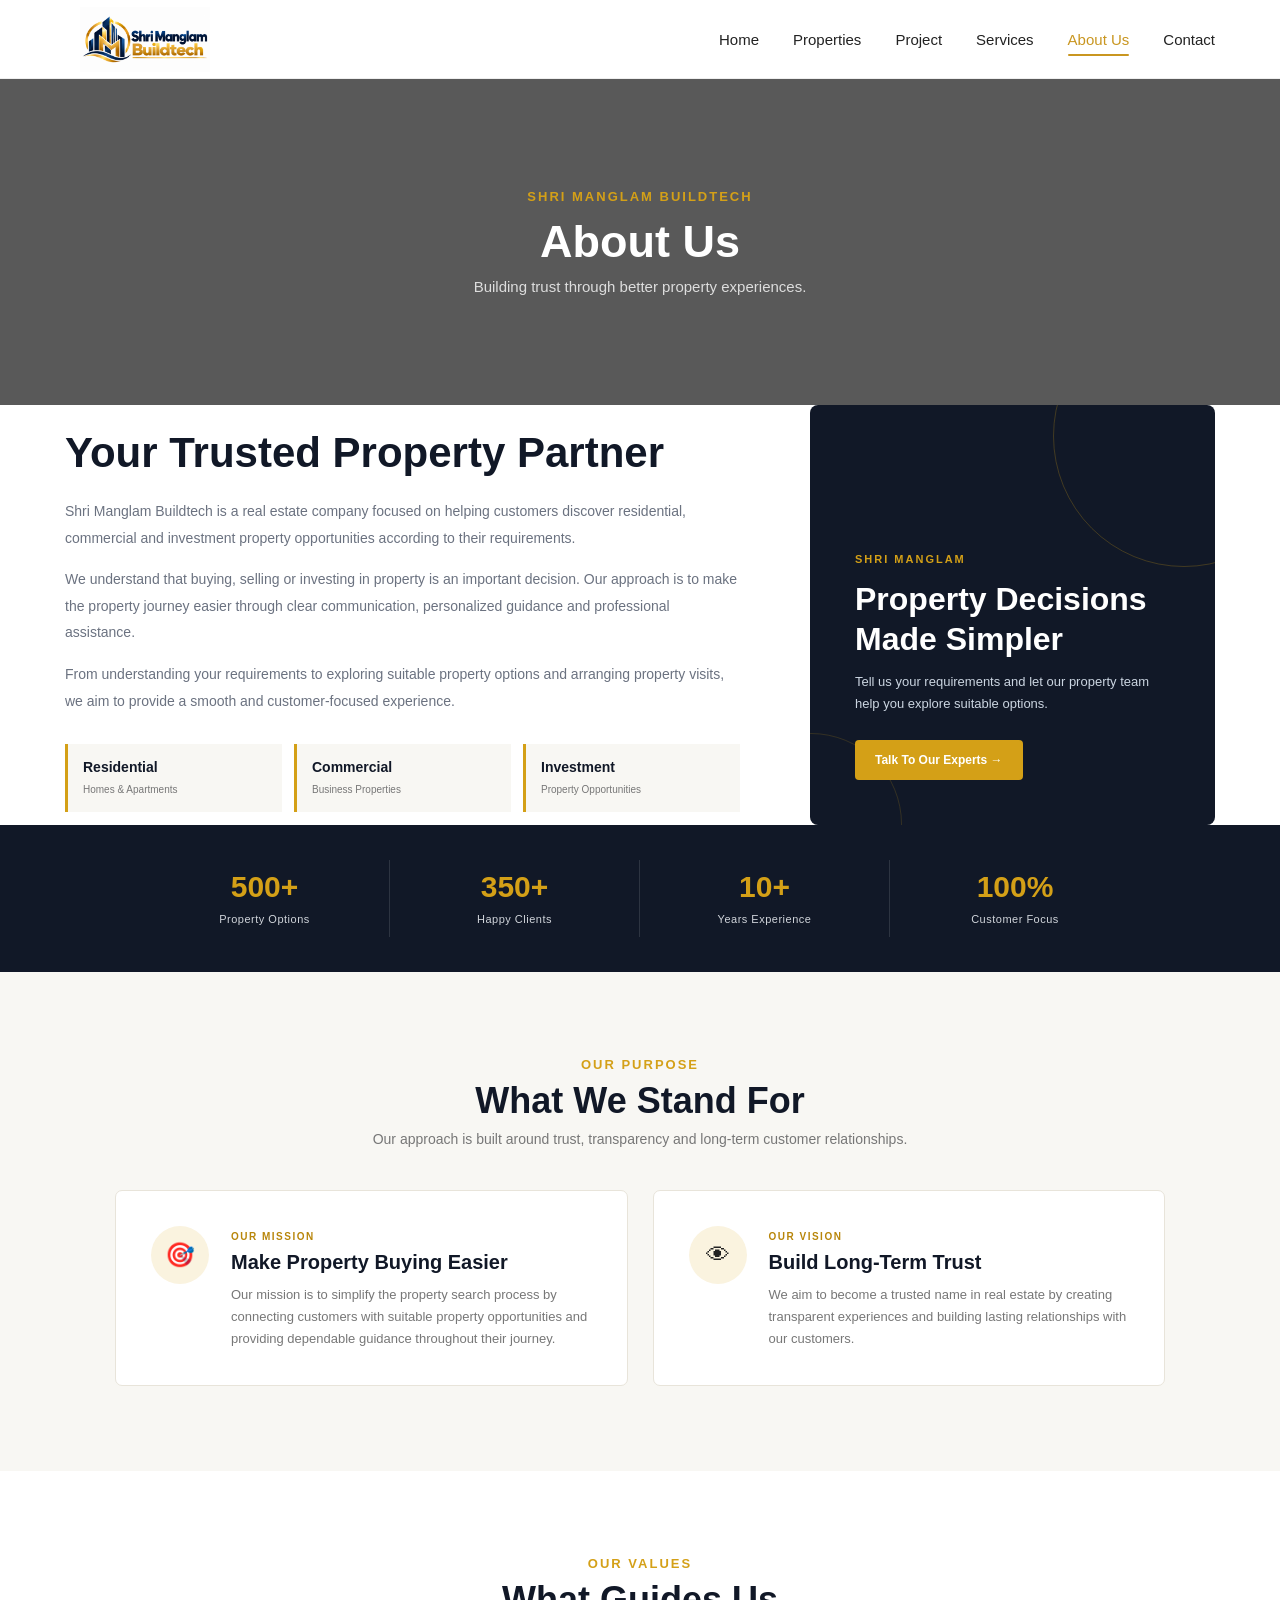
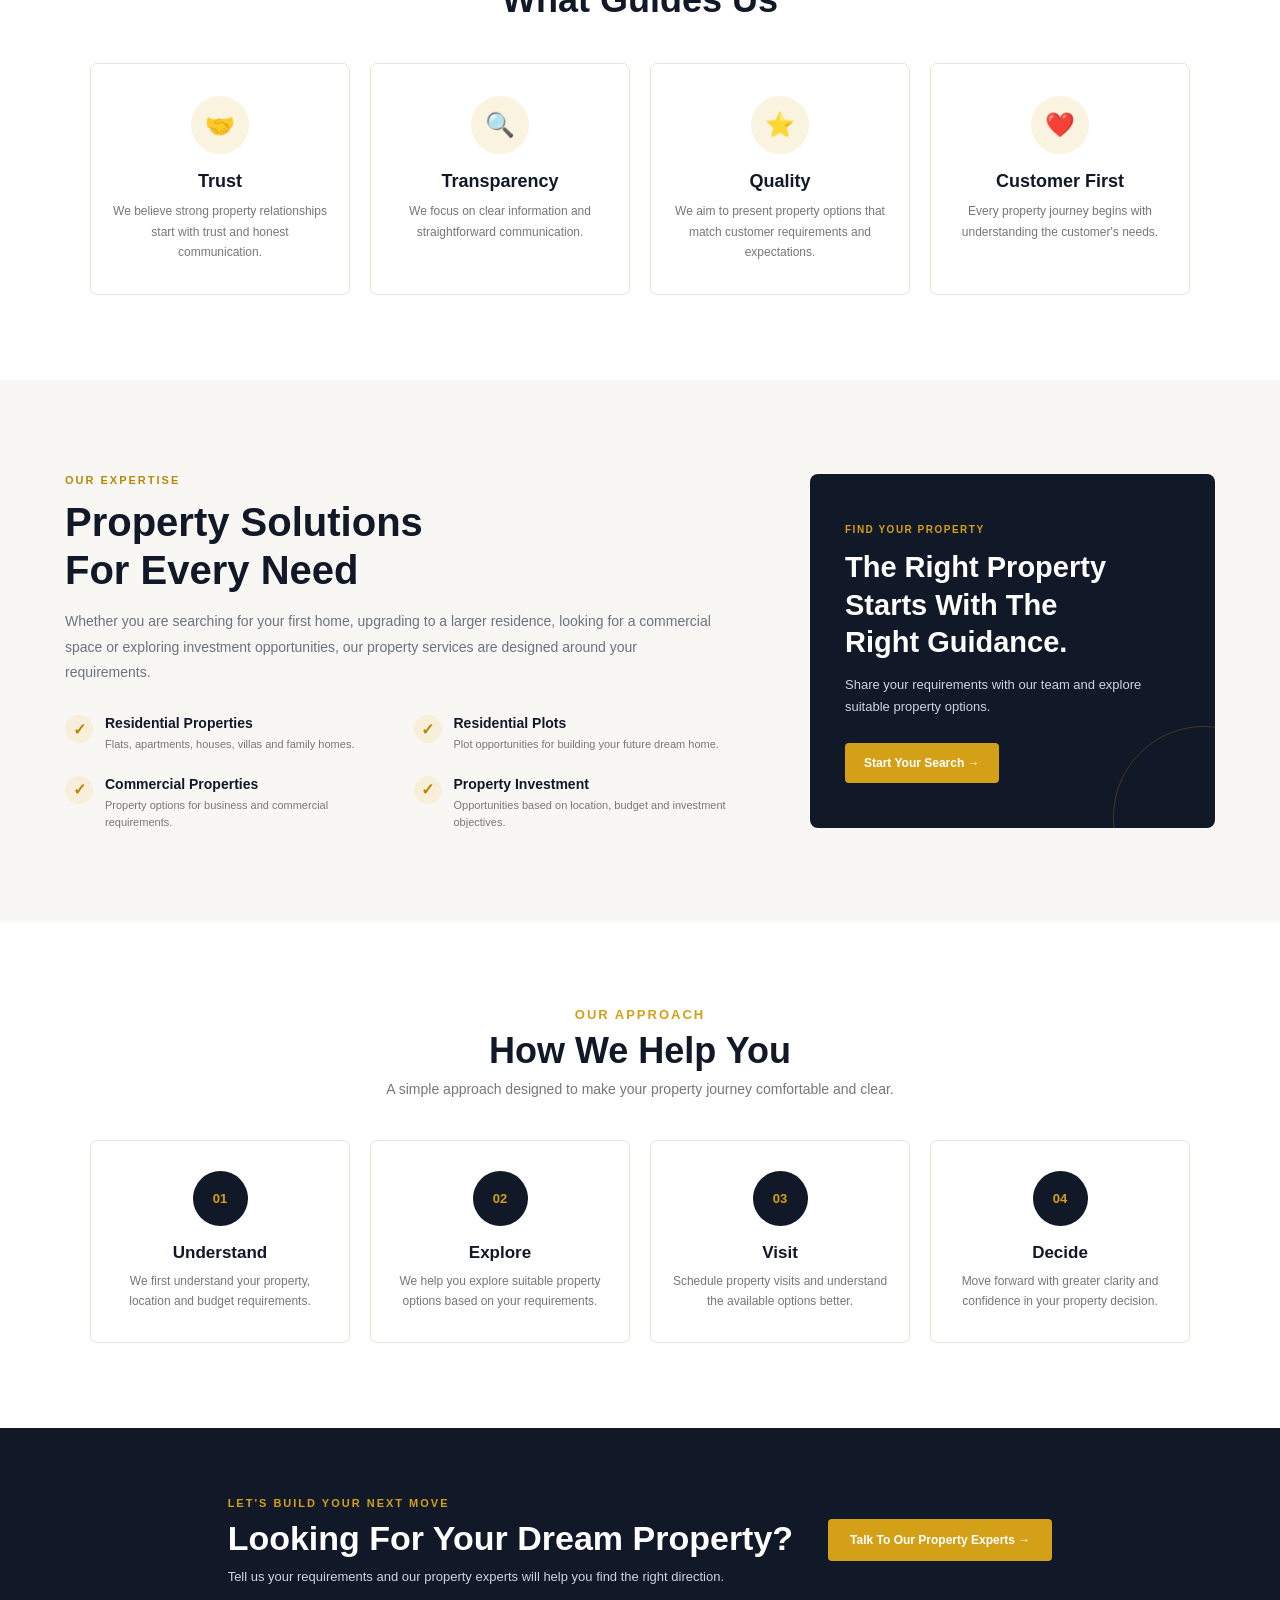
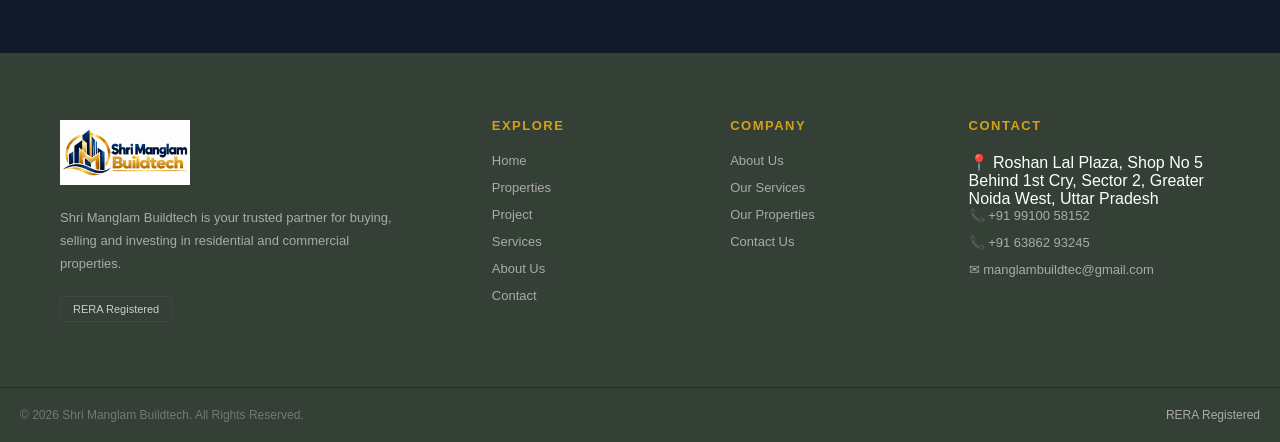
<file: about.html>
<!DOCTYPE html>
<html lang="en">

<head>
    <meta charset="UTF-8">
    <meta name="viewport" content="width=device-width, initial-scale=1.0">

    <title>About Us | Shri Manglam Buildtech</title>

    <meta name="description"
        content="Learn about Shri Manglam Buildtech and our approach to residential, commercial and investment property solutions.">

    <link rel="stylesheet" href="style.css">
</head>

<body>

    <!-- ================= HEADER ================= -->

    <header class="header">

        <nav class="navbar">

            <div class="logo">
                <a href="index.html">
                    <img src="manglam-logo.jpg" alt="Shri Manglam Buildtech">
                </a>
            </div>

            <ul class="nav-links" id="navLinks">

                <li>
                    <a href="index.html">Home</a>
                </li>

                <li>
                    <a href="properties.html">Properties</a>
                </li>
                <li><a href="project.html">Project</a></li>

                <li>
                    <a href="services.html">Services</a>
                </li>

                <li>
                    <a class="active" href="about.html">About Us</a>
                </li>

                <li>
                    <a href="contact.html">Contact</a>
                </li>

            </ul>


            <div class="menu-icon" onclick="toggleMenu()">
                ☰
            </div>

        </nav>

    </header>


    <!-- ================= PAGE BANNER ================= -->

    <section class="page-banner">

        <div>

            <span class="banner-label">
                SHRI MANGLAM BUILDTECH
            </span>

            <h1>
                About Us
            </h1>

            <p>
                Building trust through better property experiences.
            </p>

        </div>

    </section>


    <!-- ================= ABOUT INTRO ================= -->

    <section class="about-main">

        <div class="about-main-container">

            <div class="about-main-content">


                <h2>
                    Your Trusted Property Partner
                </h2>

                <p>
                    Shri Manglam Buildtech is a real estate company
                    focused on helping customers discover residential,
                    commercial and investment property opportunities
                    according to their requirements.
                </p>

                <p>
                    We understand that buying, selling or investing
                    in property is an important decision. Our approach
                    is to make the property journey easier through
                    clear communication, personalized guidance and
                    professional assistance.
                </p>

                <p>
                    From understanding your requirements to exploring
                    suitable property options and arranging property
                    visits, we aim to provide a smooth and
                    customer-focused experience.
                </p>


                <div class="about-highlight">

                    <div>
                        <strong>Residential</strong>
                        <span>Homes & Apartments</span>
                    </div>

                    <div>
                        <strong>Commercial</strong>
                        <span>Business Properties</span>
                    </div>

                    <div>
                        <strong>Investment</strong>
                        <span>Property Opportunities</span>
                    </div>

                </div>

            </div>


            <div class="about-main-box">

                <div class="about-box-content">

                    <span>
                        SHRI MANGLAM
                    </span>

                    <h3>
                        Property Decisions
                        <br>
                        Made Simpler
                    </h3>

                    <p>
                        Tell us your requirements and let our
                        property team help you explore suitable
                        options.
                    </p>

                    <button onclick="openEnquiry()">
                        Talk To Our Experts →
                    </button>

                </div>

            </div>

        </div>

    </section>


    <!-- ================= STATS ================= -->

    <section class="about-stats">

        <div class="about-stats-container">

            <div class="about-stat">
                <strong>500+</strong>
                <span>Property Options</span>
            </div>

            <div class="about-stat">
                <strong>350+</strong>
                <span>Happy Clients</span>
            </div>

            <div class="about-stat">
                <strong>10+</strong>
                <span>Years Experience</span>
            </div>

            <div class="about-stat">
                <strong>100%</strong>
                <span>Customer Focus</span>
            </div>

        </div>

    </section>


    <!-- ================= MISSION & VISION ================= -->

    <section class="mission-section">

        <div class="section-heading">

            <p>OUR PURPOSE</p>

            <h2>
                What We Stand For
            </h2>

            <span>
                Our approach is built around trust, transparency
                and long-term customer relationships.
            </span>

        </div>


        <div class="mission-grid">

            <!-- Mission -->

            <div class="mission-card">

                <div class="mission-icon">
                    🎯
                </div>

                <div>

                    <span>
                        OUR MISSION
                    </span>

                    <h3>
                        Make Property Buying Easier
                    </h3>

                    <p>
                        Our mission is to simplify the property
                        search process by connecting customers
                        with suitable property opportunities and
                        providing dependable guidance throughout
                        their journey.
                    </p>

                </div>

            </div>


            <!-- Vision -->

            <div class="mission-card">

                <div class="mission-icon">
                    👁
                </div>

                <div>

                    <span>
                        OUR VISION
                    </span>

                    <h3>
                        Build Long-Term Trust
                    </h3>

                    <p>
                        We aim to become a trusted name in real
                        estate by creating transparent experiences
                        and building lasting relationships with
                        our customers.
                    </p>

                </div>

            </div>

        </div>

    </section>


    <!-- ================= OUR VALUES ================= -->

    <section class="values-section">

        <div class="section-heading">

            <p>OUR VALUES</p>

            <h2>
                What Guides Us
            </h2>

        </div>


        <div class="values-grid">

            <div class="value-card">

                <div class="value-icon">
                    🤝
                </div>

                <h3>
                    Trust
                </h3>

                <p>
                    We believe strong property relationships
                    start with trust and honest communication.
                </p>

            </div>


            <div class="value-card">

                <div class="value-icon">
                    🔍
                </div>

                <h3>
                    Transparency
                </h3>

                <p>
                    We focus on clear information and
                    straightforward communication.
                </p>

            </div>


            <div class="value-card">

                <div class="value-icon">
                    ⭐
                </div>

                <h3>
                    Quality
                </h3>

                <p>
                    We aim to present property options that
                    match customer requirements and expectations.
                </p>

            </div>


            <div class="value-card">

                <div class="value-icon">
                    ❤️
                </div>

                <h3>
                    Customer First
                </h3>

                <p>
                    Every property journey begins with
                    understanding the customer's needs.
                </p>

            </div>

        </div>

    </section>


    <!-- ================= PROPERTY EXPERTISE ================= -->

    <section class="expertise-section">

        <div class="expertise-container">

            <div class="expertise-content">

                <span>
                    OUR EXPERTISE
                </span>

                <h2>
                    Property Solutions
                    <br>
                    For Every Need
                </h2>

                <p>
                    Whether you are searching for your first home,
                    upgrading to a larger residence, looking for
                    a commercial space or exploring investment
                    opportunities, our property services are
                    designed around your requirements.
                </p>


                <div class="expertise-list">

                    <div class="expertise-item">

                        <span>✓</span>

                        <div>

                            <h3>
                                Residential Properties
                            </h3>

                            <p>
                                Flats, apartments, houses,
                                villas and family homes.
                            </p>

                        </div>

                    </div>


                    <div class="expertise-item">

                        <span>✓</span>

                        <div>

                            <h3>
                                Residential Plots
                            </h3>

                            <p>
                                Plot opportunities for building
                                your future dream home.
                            </p>

                        </div>

                    </div>


                    <div class="expertise-item">

                        <span>✓</span>

                        <div>

                            <h3>
                                Commercial Properties
                            </h3>

                            <p>
                                Property options for business
                                and commercial requirements.
                            </p>

                        </div>

                    </div>


                    <div class="expertise-item">

                        <span>✓</span>

                        <div>

                            <h3>
                                Property Investment
                            </h3>

                            <p>
                                Opportunities based on location,
                                budget and investment objectives.
                            </p>

                        </div>

                    </div>

                </div>

            </div>


            <div class="expertise-box">

                <span>
                    FIND YOUR PROPERTY
                </span>

                <h3>
                    The Right Property
                    <br>
                    Starts With The
                    <br>
                    Right Guidance.
                </h3>

                <p>
                    Share your requirements with our team
                    and explore suitable property options.
                </p>

                <button onclick="openEnquiry()">
                    Start Your Search →
                </button>

            </div>

        </div>

    </section>


    <!-- ================= HOW WE WORK ================= -->

    <section class="about-process">

        <div class="section-heading">

            <p>
                OUR APPROACH
            </p>

            <h2>
                How We Help You
            </h2>

            <span>
                A simple approach designed to make your
                property journey comfortable and clear.
            </span>

        </div>


        <div class="about-process-grid">

            <div class="about-process-card">

                <div class="process-number">
                    01
                </div>

                <h3>
                    Understand
                </h3>

                <p>
                    We first understand your property,
                    location and budget requirements.
                </p>

            </div>


            <div class="about-process-card">

                <div class="process-number">
                    02
                </div>

                <h3>
                    Explore
                </h3>

                <p>
                    We help you explore suitable property
                    options based on your requirements.
                </p>

            </div>


            <div class="about-process-card">

                <div class="process-number">
                    03
                </div>

                <h3>
                    Visit
                </h3>

                <p>
                    Schedule property visits and understand
                    the available options better.
                </p>

            </div>


            <div class="about-process-card">

                <div class="process-number">
                    04
                </div>

                <h3>
                    Decide
                </h3>

                <p>
                    Move forward with greater clarity
                    and confidence in your property decision.
                </p>

            </div>

        </div>

    </section>


    <!-- ================= CTA ================= -->

    <section class="about-cta">

        <div>

            <span>
                LET'S BUILD YOUR NEXT MOVE
            </span>

            <h2>
                Looking For Your Dream Property?
            </h2>

            <p>
                Tell us your requirements and our property
                experts will help you find the right direction.
            </p>

        </div>

        <button onclick="openEnquiry()">
            Talk To Our Property Experts →
        </button>

    </section>


    <!-- ================= FOOTER ================= -->

    <footer class="site-footer">

        <div class="footer-container">

            <!-- BRAND -->

            <div class="footer-brand">

                <a href="index.html" class="footer-logo">

                    <img
                        src="manglam-logo.jpg"
                        alt="Shri Manglam Buildtech">

                </a>

                <p>
                    Shri Manglam Buildtech is your trusted partner
                    for buying, selling and investing in residential
                    and commercial properties.
                </p>

                <span class="footer-rera">
                    RERA Registered
                </span>

            </div>


            <!-- EXPLORE -->

            <div class="footer-column">

                <h3>
                    EXPLORE
                </h3>

                <a href="index.html">
                    Home
                </a>

                <a href="properties.html">
                    Properties
                </a>
                <a href="project.html">
                    Project
                </a>

                <a href="services.html">
                    Services
                </a>

                <a href="about.html">
                    About Us
                </a>

                <a href="contact.html">
                    Contact
                </a>

            </div>


            <!-- COMPANY -->

            <div class="footer-column">

                <h3>
                    COMPANY
                </h3>

                <a href="about.html">
                    About Us
                </a>

                <a href="services.html">
                    Our Services
                </a>

                <a href="properties.html">
                    Our Properties
                </a>

                <a href="contact.html">
                    Contact Us
                </a>

            </div>


            <!-- CONTACT -->

            <div class="footer-column footer-contact">

                <h3>
                    CONTACT
                </h3>

                <p>
                    📍 Roshan Lal Plaza, Shop No 5 Behind 1st Cry, Sector 2,
                    Greater Noida West, Uttar Pradesh
                </p>

                <a href="tel:+919910058152">
                    📞 +91 99100 58152
                </a>

                <a href="tel:+916386293245">
                    📞 +91 63862 93245
                </a>

                <a href="mailto:manglambuildtec@gmail.com">
                    ✉ manglambuildtec@gmail.com
                </a>

            </div>

        </div>


        <!-- FOOTER BOTTOM -->

        <div class="footer-bottom">

            <p>
                © 2026 Shri Manglam Buildtech.
                All Rights Reserved.
            </p>

            <span>
                RERA Registered
            </span>

        </div>

    </footer>


    <!-- ================= SCRIPT ================= -->

    <script src="script.js"></script>

</body>

</html>
</file>
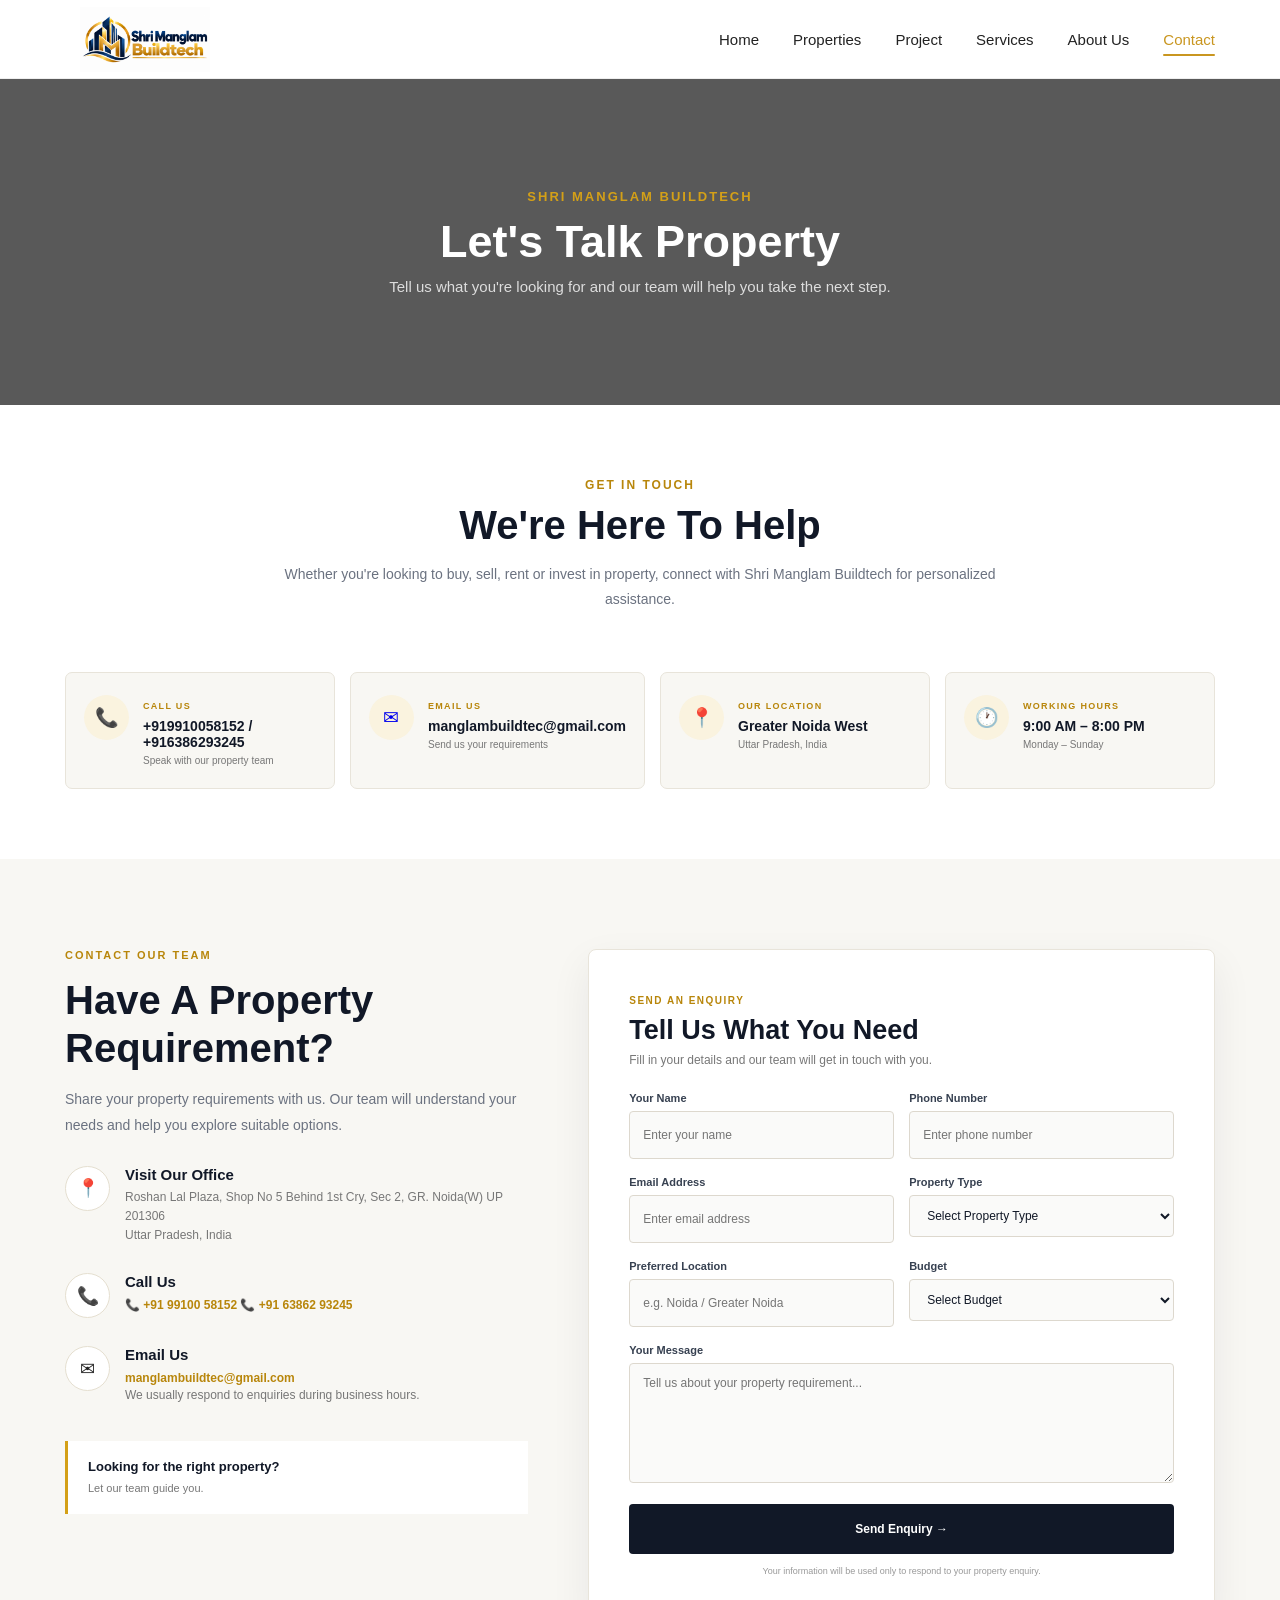
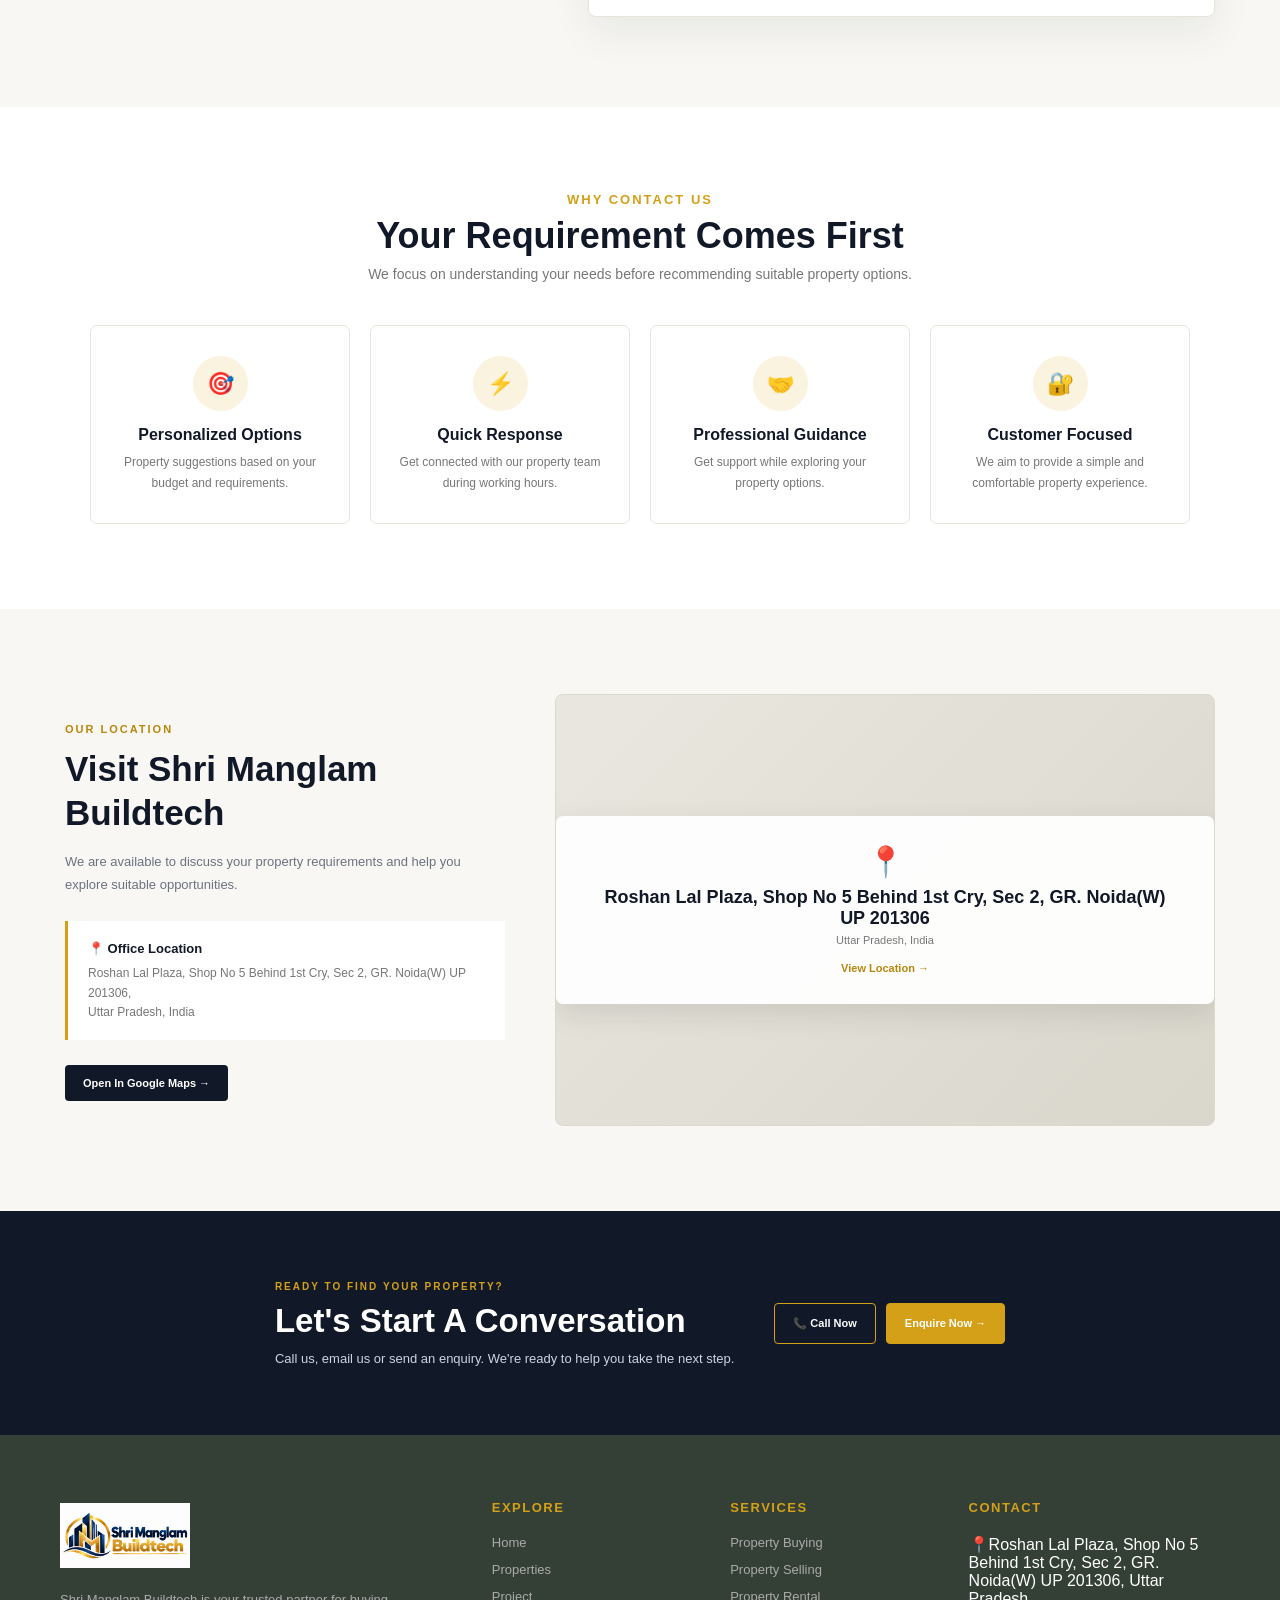
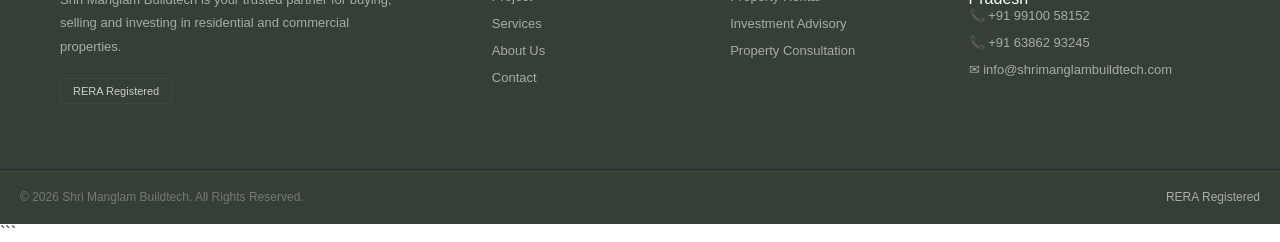
<file: contact.html>
<!DOCTYPE html>
<html lang="en">

<head>

    <meta charset="UTF-8">

    <meta name="viewport" content="width=device-width, initial-scale=1.0">

    <title>Contact Us | Shri Manglam Buildtech</title>

    <meta name="description"
        content="Contact Shri Manglam Buildtech for property buying, selling, rental, investment and real estate consultation.">

    <link rel="stylesheet" href="style.css">

</head>


<body>


    <!-- =====================================================
     HEADER
===================================================== -->

    <header class="header">

        <nav class="navbar">


            <div class="logo">

                <a href="index.html">

                    <img src="manglam-logo.jpg" alt="Shri Manglam Build Tech">

                </a>

            </div>


            <ul class="nav-links" id="navLinks">

                <li>
                    <a href="index.html">
                        Home
                    </a>
                </li>

                <li>
                    <a href="properties.html">
                        Properties
                    </a>
                </li>
                <li><a href="project.html">Project</a></li>

                <li>
                    <a href="services.html">
                        Services
                    </a>
                </li>

                <li>
                    <a href="about.html">
                        About Us
                    </a>
                </li>

                <li>
                    <a class="active" href="contact.html">
                        Contact
                    </a>
                </li>

            </ul>



            <div class="menu-icon" onclick="toggleMenu()">

                ☰

            </div>

        </nav>

    </header>



    <!-- =====================================================
     PAGE BANNER
===================================================== -->

    <section class="page-banner">

        <div>

            <span class="banner-label">
                SHRI MANGLAM BUILDTECH
            </span>

            <h1>
                Let's Talk Property
            </h1>

            <p>
                Tell us what you're looking for and
                our team will help you take the next step.
            </p>

        </div>

    </section>



    <!-- =====================================================
     CONTACT INTRO
===================================================== -->

    <section class="contact-intro">

        <div class="contact-intro-content">

            <span>
                GET IN TOUCH
            </span>

            <h2>
                We're Here To Help
            </h2>

            <p>
                Whether you're looking to buy, sell, rent or
                invest in property, connect with Shri Manglam
                Buildtech for personalized assistance.
            </p>

        </div>

    </section>



    <!-- =====================================================
     QUICK CONTACT CARDS
===================================================== -->

    <section class="contact-quick">

        <div class="contact-quick-grid">


            <!-- PHONE -->

            <a href="tel:+919910058152" class="contact-quick-card">

                <div class="contact-quick-icon">
                    📞
                </div>

                <div>

                    <span>
                        CALL US
                    </span>

                    <h3>
                        +919910058152 / +916386293245
                    </h3>

                    <p>
                        Speak with our property team
                    </p>

                </div>

            </a>



            <!-- EMAIL -->

            <a href="mailto:manglambuildtec@gmail.com" class="contact-quick-card">

                <div class="contact-quick-icon">
                    ✉
                </div>

                <div>

                    <span>
                        EMAIL US
                    </span>

                    <h3>
                        manglambuildtec@gmail.com
                    </h3>

                    <p>
                        Send us your requirements
                    </p>

                </div>

            </a>



            <!-- OFFICE -->

            <div class="contact-quick-card">

                <div class="contact-quick-icon">
                    📍
                </div>

                <div>

                    <span>
                        OUR LOCATION
                    </span>

                    <h3>
                        Greater Noida West
                    </h3>

                    <p>
                        Uttar Pradesh, India
                    </p>

                </div>

            </div>



            <!-- HOURS -->

            <div class="contact-quick-card">

                <div class="contact-quick-icon">
                    🕐
                </div>

                <div>

                    <span>
                        WORKING HOURS
                    </span>

                    <h3>
                        9:00 AM – 8:00 PM
                    </h3>

                    <p>
                        Monday – Sunday
                    </p>

                </div>

            </div>


        </div>

    </section>



    <!-- =====================================================
     CONTACT SECTION
===================================================== -->

    <section class="contact-main">

        <div class="contact-main-container">


            <!-- LEFT -->

            <div class="contact-details">

                <span class="contact-label">
                    CONTACT OUR TEAM
                </span>

                <h2>
                    Have A Property
                    Requirement?
                </h2>

                <p class="contact-description">
                    Share your property requirements with us.
                    Our team will understand your needs and
                    help you explore suitable options.
                </p>


                <!-- OFFICE -->

                <div class="contact-detail-item">

                    <div class="contact-detail-icon">
                        📍
                    </div>

                    <div>

                        <h3>
                            Visit Our Office
                        </h3>

                        <p>
                            Roshan Lal Plaza, Shop No 5 Behind 1st Cry, Sec 2, GR. Noida(W) UP 201306<br>
                            Uttar Pradesh, India
                        </p>

                    </div>

                </div>



                <!-- PHONE -->

                <div class="contact-detail-item">

                    <div class="contact-detail-icon">
                        📞
                    </div>

                    <div>

                        <h3>
                            Call Us
                        </h3>

                        <a href="tel:+919910058152">
                            📞 +91 99100 58152
                        </a>

                        <a href="tel:+916386293245">
                            📞 +91 63862 93245
                        </a>

                    </div>

                </div>



                <!-- EMAIL -->

                <div class="contact-detail-item">

                    <div class="contact-detail-icon">
                        ✉
                    </div>

                    <div>

                        <h3>
                            Email Us
                        </h3>

                        <a href="mailto:manglambuildtec@gmail.com">
                            manglambuildtec@gmail.com
                        </a>

                        <p>
                            We usually respond to enquiries
                            during business hours.
                        </p>

                    </div>

                </div>



                <!-- SOCIAL / TRUST -->

                <div class="contact-trust">

                    <strong>
                        Looking for the right property?
                    </strong>

                    <span>
                        Let our team guide you.
                    </span>

                </div>

            </div>



            <!-- RIGHT FORM -->

            <div class="contact-form-box">

                <div class="contact-form-heading">

                    <span>
                        SEND AN ENQUIRY
                    </span>

                    <h2>
                        Tell Us What You Need
                    </h2>

                    <p>
                        Fill in your details and our team
                        will get in touch with you.
                    </p>

                </div>


                <form class="premium-contact-form" onsubmit="submitContact(event)">


                    <div class="form-row">

                        <div class="form-group">

                            <label>
                                Your Name
                            </label>

                            <input type="text" name="name" placeholder="Enter your name" required>

                        </div>


                        <div class="form-group">

                            <label>
                                Phone Number
                            </label>

                            <input type="tel" name="phone" placeholder="Enter phone number" required>

                        </div>

                    </div>



                    <div class="form-row">

                        <div class="form-group">

                            <label>
                                Email Address
                            </label>

                            <input type="email" name="email" placeholder="Enter email address" required>

                        </div>


                        <div class="form-group">

                            <label>
                                Property Type
                            </label>

                            <select name="property">

                                <option value="">
                                    Select Property Type
                                </option>

                                <option value="2-bhk">
                                    2 BHK Apartment
                                </option>

                                <option value="3-bhk">
                                    3 BHK Apartment
                                </option>

                                <option value="4-bhk">
                                    4 BHK / Duplex
                                </option>

                                <option value="villa">
                                    Luxury Villa
                                </option>

                                <option value="house">
                                    Independent House
                                </option>

                                <option value="plot">
                                    Residential Plot
                                </option>

                                <option value="commercial">
                                    Commercial Property
                                </option>

                            </select>

                        </div>

                    </div>



                    <div class="form-row">

                        <div class="form-group">

                            <label>
                                Preferred Location
                            </label>

                            <input type="text" name="location" placeholder="e.g. Noida / Greater Noida">

                        </div>


                        <div class="form-group">

                            <label>
                                Budget
                            </label>

                            <select name="budget">

                                <option value="">
                                    Select Budget
                                </option>

                                <option value="below-50">
                                    Below ₹50 Lakh
                                </option>

                                <option value="50-75">
                                    ₹50 – ₹75 Lakh
                                </option>

                                <option value="75-100">
                                    ₹75 Lakh – ₹1 Cr
                                </option>

                                <option value="1-2cr">
                                    ₹1 Cr – ₹2 Cr
                                </option>

                                <option value="2cr-plus">
                                    ₹2 Cr+
                                </option>

                            </select>

                        </div>

                    </div>



                    <div class="form-group">

                        <label>
                            Your Message
                        </label>

                        <textarea name="message" rows="5" placeholder="Tell us about your property requirement..."
                            required></textarea>

                    </div>



                    <button type="submit" class="contact-submit">

                        Send Enquiry →

                    </button>


                    <p class="form-note">
                        Your information will be used only to
                        respond to your property enquiry.
                    </p>


                </form>

            </div>


        </div>

    </section>



    <!-- =====================================================
     WHY CONTACT US
===================================================== -->

    <section class="contact-benefits">

        <div class="section-heading">

            <p>
                WHY CONTACT US
            </p>

            <h2>
                Your Requirement Comes First
            </h2>

            <span>
                We focus on understanding your needs before
                recommending suitable property options.
            </span>

        </div>


        <div class="contact-benefit-grid">


            <div class="contact-benefit-card">

                <div class="contact-benefit-icon">
                    🎯
                </div>

                <h3>
                    Personalized Options
                </h3>

                <p>
                    Property suggestions based on your
                    budget and requirements.
                </p>

            </div>



            <div class="contact-benefit-card">

                <div class="contact-benefit-icon">
                    ⚡
                </div>

                <h3>
                    Quick Response
                </h3>

                <p>
                    Get connected with our property team
                    during working hours.
                </p>

            </div>



            <div class="contact-benefit-card">

                <div class="contact-benefit-icon">
                    🤝
                </div>

                <h3>
                    Professional Guidance
                </h3>

                <p>
                    Get support while exploring your
                    property options.
                </p>

            </div>



            <div class="contact-benefit-card">

                <div class="contact-benefit-icon">
                    🔐
                </div>

                <h3>
                    Customer Focused
                </h3>

                <p>
                    We aim to provide a simple and
                    comfortable property experience.
                </p>

            </div>


        </div>

    </section>



    <!-- =====================================================
     MAP / LOCATION
===================================================== -->

    <section class="contact-location">

        <div class="contact-location-container">


            <div class="location-content">

                <span>
                    OUR LOCATION
                </span>

                <h2>
                    Visit Shri Manglam Buildtech
                </h2>

                <p>
                    We are available to discuss your property
                    requirements and help you explore suitable
                    opportunities.
                </p>

                <div class="location-address">

                    <strong>
                        📍 Office Location
                    </strong>

                    <p>
                        Roshan Lal Plaza, Shop No 5 Behind 1st Cry, Sec 2, GR. Noida(W) UP 201306,<br>
                        Uttar Pradesh, India
                    </p>

                </div>

                <a href="https://www.google.com/maps/search/?api=1&query=Greater+Noida+West+Uttar+Pradesh"
                    target="_blank" class="map-button">

                    Open In Google Maps →

                </a>

            </div>


            <div class="location-map">

                <div class="map-placeholder">

                    <div>

                        <span>
                            📍
                        </span>

                        <h3>
                            Roshan Lal Plaza, Shop No 5 Behind 1st Cry, Sec 2, GR. Noida(W) UP 201306
                        </h3>

                        <p>
                            Uttar Pradesh, India
                        </p>

                        <a href="https://www.google.com/maps/search/?api=1&query=Greater+Noida+West+Uttar+Pradesh"
                            target="_blank">

                            View Location →

                        </a>

                    </div>

                </div>

            </div>


        </div>

    </section>



    <!-- =====================================================
     FINAL CTA
===================================================== -->

    <section class="contact-cta">

        <div>

            <span>
                READY TO FIND YOUR PROPERTY?
            </span>

            <h2>
                Let's Start A Conversation
            </h2>

            <p>
                Call us, email us or send an enquiry.
                We're ready to help you take the next step.
            </p>

        </div>


        <div class="contact-cta-buttons">

            <a href="tel:+919910058152" class="cta-call">

                📞 Call Now

            </a>

            <button onclick="openEnquiry()">

                Enquire Now →

            </button>

        </div>

    </section>



    <!-- =====================================================
     FOOTER
===================================================== -->

    <footer class="site-footer">

        <div class="footer-container">


            <!-- BRAND -->

            <div class="footer-brand">

                <a href="index.html" class="footer-logo">

                    <img src="manglam-logo.jpg" alt="Shri Manglam Build Tech">

                </a>


                <p>
                    Shri Manglam Buildtech is your trusted partner
                    for buying, selling and investing in residential
                    and commercial properties.
                </p>


                <span class="footer-rera">
                    RERA Registered
                </span>

            </div>



            <!-- EXPLORE -->

            <div class="footer-column">

                <h3>
                    EXPLORE
                </h3>

                <a href="index.html">
                    Home
                </a>

                <a href="properties.html">
                    Properties
                </a>
                <a href="project.html">
                    Project
                </a>
 
                <a href="services.html">
                    Services
                </a>

                <a href="about.html">
                    About Us
                </a>

                <a href="contact.html">
                    Contact
                </a>

            </div>



            <!-- SERVICES -->

            <div class="footer-column">

                <h3>
                    SERVICES
                </h3>

                <a href="services.html">
                    Property Buying
                </a>

                <a href="services.html">
                    Property Selling
                </a>

                <a href="services.html">
                    Property Rental
                </a>

                <a href="services.html">
                    Investment Advisory
                </a>

                <a href="services.html">
                    Property Consultation
                </a>

            </div>



            <!-- CONTACT -->

            <div class="footer-column footer-contact">

                <h3>
                    CONTACT
                </h3>

                <p>
                    📍Roshan Lal Plaza, Shop No 5 Behind 1st Cry, Sec 2, GR. Noida(W) UP 201306,
                    Uttar Pradesh
                </p>

                  <a href="tel:+919910058152">
                    📞 +91 99100 58152
                </a>

                <a href="tel:+916386293245">
                    📞 +91 63862 93245
                </a>

                <a href="mailto:info@shrimanglambuildtech.com">
                    ✉ info@shrimanglambuildtech.com
                </a>

            </div>


        </div>



        <div class="footer-bottom">

            <p>
                © 2026 Shri Manglam Buildtech.
                All Rights Reserved.
            </p>

            <span>
                RERA Registered
            </span>

        </div>

    </footer>



    <script src="script.js"></script>


</body>

</html>
```
</file>
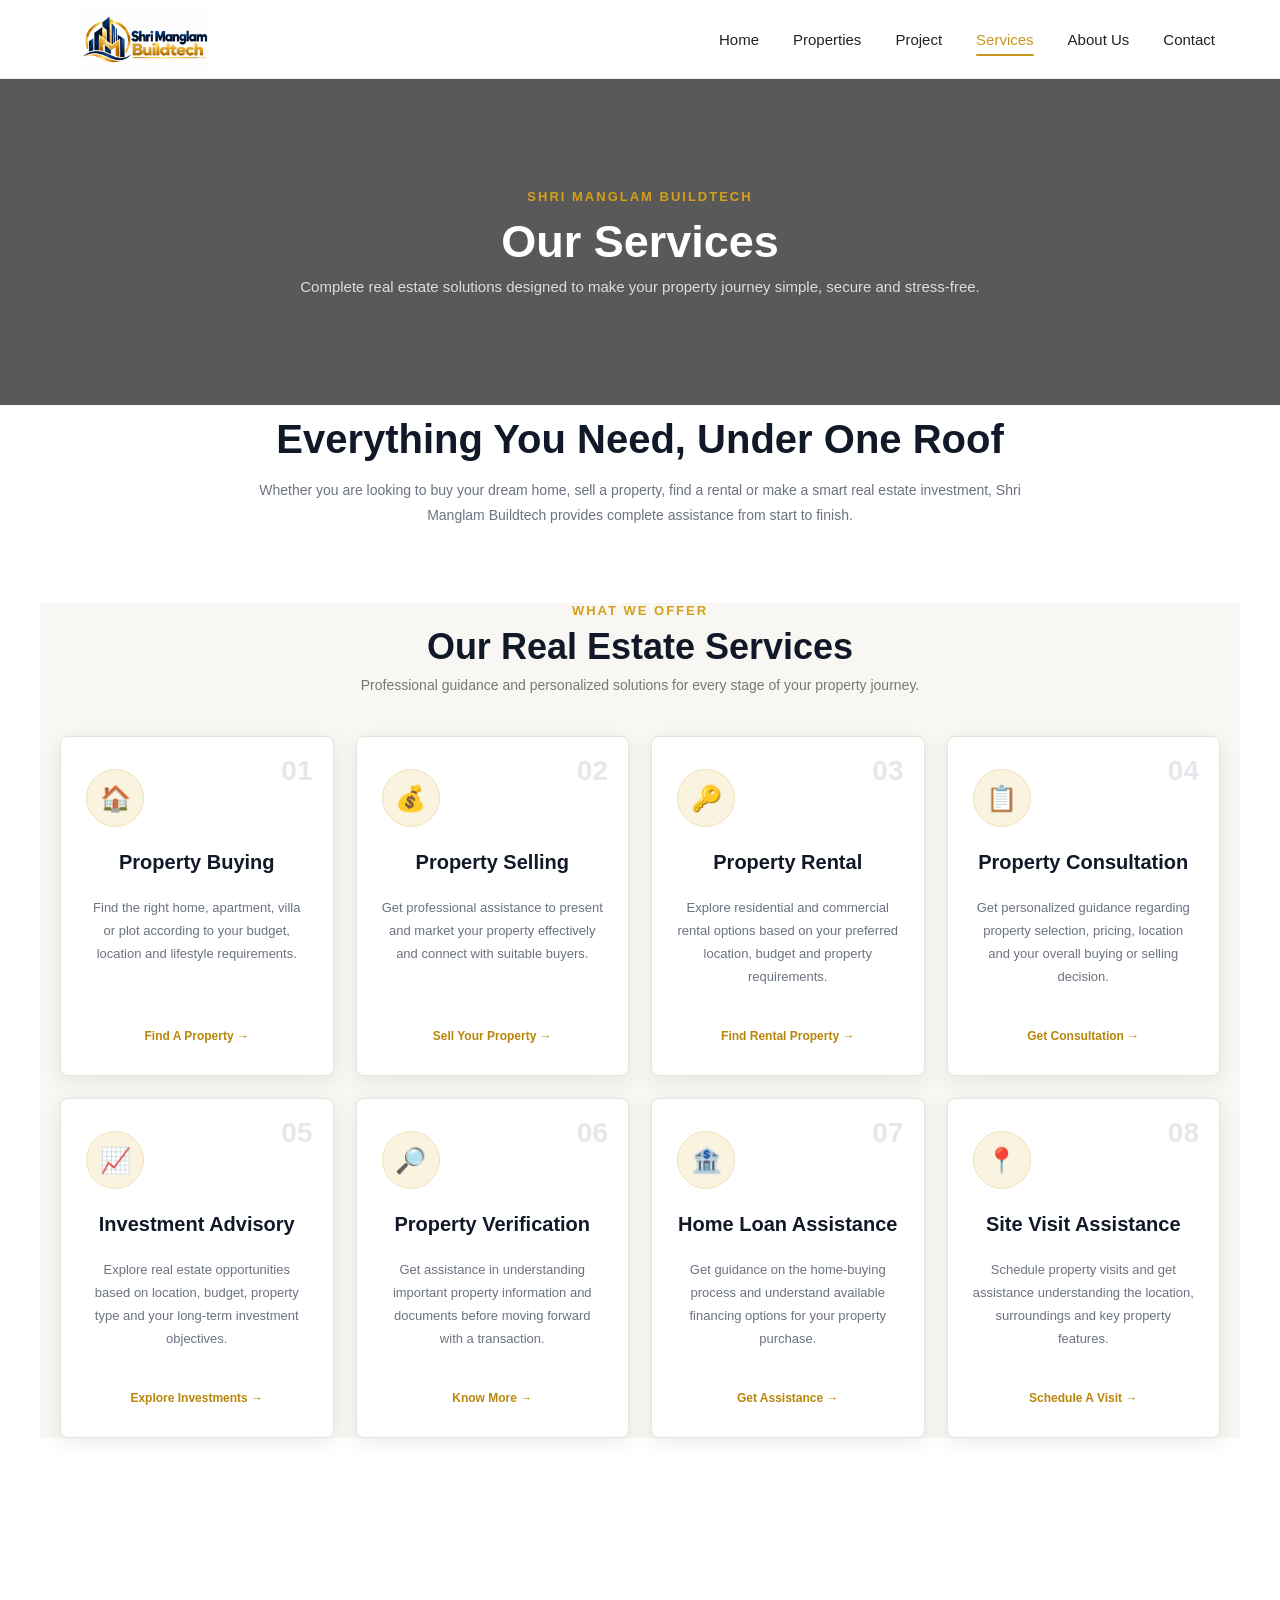
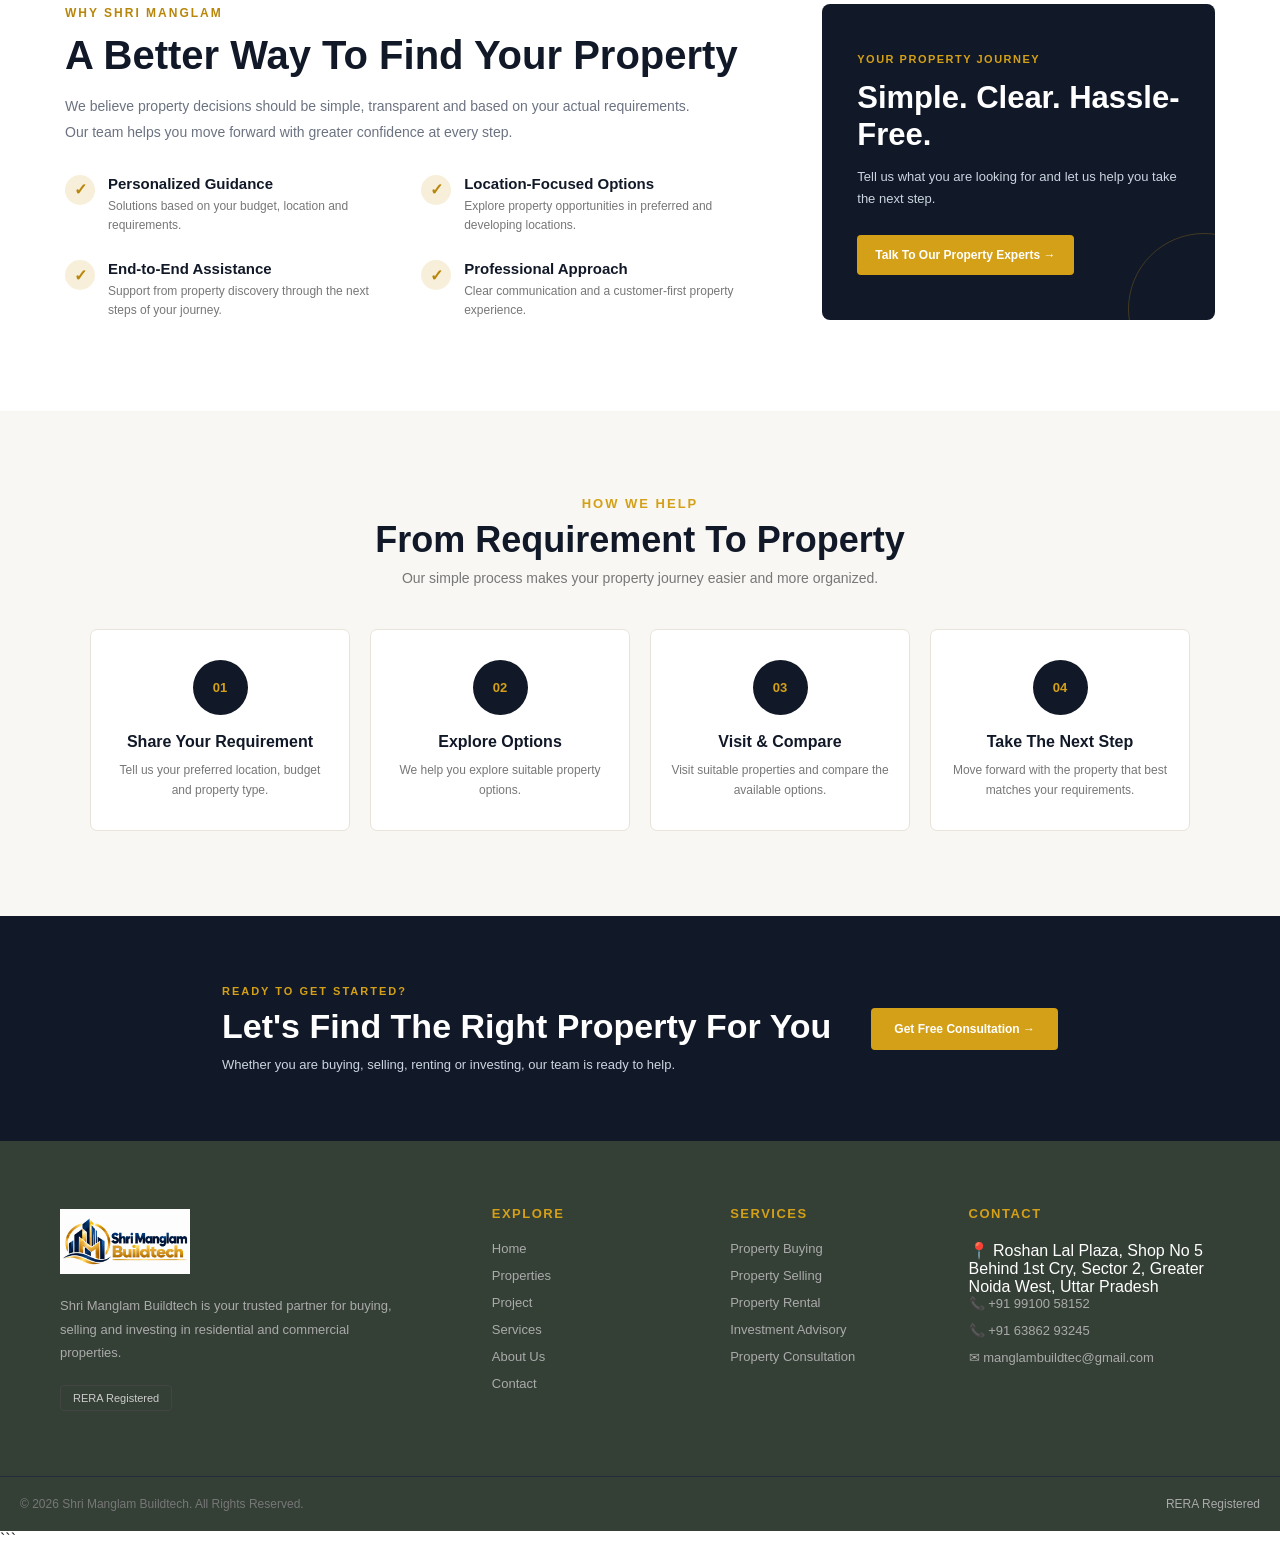
<file: services.html>
<!DOCTYPE html>
<html lang="en">

<head>

    <meta charset="UTF-8">

    <meta name="viewport" content="width=device-width, initial-scale=1.0">

    <title>Services | Shri Manglam Buildtech</title>

    <meta name="description"
        content="Explore property buying, selling, rental, consultation, investment and complete real estate services by Shri Manglam Build Tech.">

    <link rel="stylesheet" href="style.css">

</head>


<body>


    <!-- =====================================================
     HEADER / NAVBAR
===================================================== -->

    <header class="header">

        <nav class="navbar">

            <div class="logo">

                <a href="index.html">

                    <img src="manglam-logo.jpg" alt="Shri Manglam Buildtech">

                </a>

            </div>


            <ul class="nav-links" id="navLinks">

                <li>
                    <a href="index.html">
                        Home
                    </a>
                </li>

                <li>
                    <a href="properties.html">
                        Properties
                    </a>
                </li>
                <li><a href="project.html">Project</a></li>

                <li>
                    <a class="active" href="services.html">
                        Services
                    </a>
                </li>

                <li>
                    <a href="about.html">
                        About Us
                    </a>
                </li>

                <li>
                    <a href="contact.html">
                        Contact
                    </a>
                </li>

            </ul>


        
            

            <div class="menu-icon" onclick="toggleMenu()">

                ☰

            </div>

        </nav>

    </header>



    <!-- =====================================================
     PAGE BANNER
===================================================== -->

    <section class="page-banner">

        <div>

            <span class="banner-label">
                SHRI MANGLAM BUILDTECH
            </span>

            <h1>
                Our Services
            </h1>

            <p>
                Complete real estate solutions designed to make
                your property journey simple, secure and stress-free.
            </p>

        </div>

    </section>



    <!-- =====================================================
     INTRO
===================================================== -->

    <section class="service-intro">

        <div class="service-intro-content">



            <h2>
                Everything You Need,
                Under One Roof
            </h2>

            <p>
                Whether you are looking to buy your dream home,
                sell a property, find a rental or make a smart
                real estate investment, Shri Manglam Buildtech
                provides complete assistance from start to finish.
            </p>

        </div>

    </section>



    <!-- =====================================================
     SERVICES
===================================================== -->

    <section class="section services-section">

        <div class="section-heading">

            <p>
                WHAT WE OFFER
            </p>

            <h2>
                Our Real Estate Services
            </h2>

            <span>
                Professional guidance and personalized solutions
                for every stage of your property journey.
            </span>

        </div>


        <div class="service-grid">


            <!-- SERVICE 1 -->

            <div class="service-card">

                <div class="service-number">
                    01
                </div>

                <div class="service-icon">
                    🏠
                </div>

                <h2>
                    Property Buying
                </h2>

                <p>
                    Find the right home, apartment, villa or plot
                    according to your budget, location and lifestyle
                    requirements.
                </p>

                <a href="contact.html">
                    Find A Property →
                </a>

            </div>



            <!-- SERVICE 2 -->

            <div class="service-card">

                <div class="service-number">
                    02
                </div>

                <div class="service-icon">
                    💰
                </div>

                <h2>
                    Property Selling
                </h2>

                <p>
                    Get professional assistance to present and market
                    your property effectively and connect with
                    suitable buyers.
                </p>

                <a href="contact.html">
                    Sell Your Property →
                </a>

            </div>



            <!-- SERVICE 3 -->

            <div class="service-card">

                <div class="service-number">
                    03
                </div>

                <div class="service-icon">
                    🔑
                </div>

                <h2>
                    Property Rental
                </h2>

                <p>
                    Explore residential and commercial rental options
                    based on your preferred location, budget and
                    property requirements.
                </p>

                <a href="contact.html">
                    Find Rental Property →
                </a>

            </div>



            <!-- SERVICE 4 -->

            <div class="service-card">

                <div class="service-number">
                    04
                </div>

                <div class="service-icon">
                    📋
                </div>

                <h2>
                    Property Consultation
                </h2>

                <p>
                    Get personalized guidance regarding property
                    selection, pricing, location and your overall
                    buying or selling decision.
                </p>

                <a href="contact.html">
                    Get Consultation →
                </a>

            </div>



            <!-- SERVICE 5 -->

            <div class="service-card">

                <div class="service-number">
                    05
                </div>

                <div class="service-icon">
                    📈
                </div>

                <h2>
                    Investment Advisory
                </h2>

                <p>
                    Explore real estate opportunities based on
                    location, budget, property type and your
                    long-term investment objectives.
                </p>

                <a href="contact.html">
                    Explore Investments →
                </a>

            </div>



            <!-- SERVICE 6 -->

            <div class="service-card">

                <div class="service-number">
                    06
                </div>

                <div class="service-icon">
                    🔎
                </div>

                <h2>
                    Property Verification
                </h2>

                <p>
                    Get assistance in understanding important
                    property information and documents before
                    moving forward with a transaction.
                </p>

                <a href="contact.html">
                    Know More →
                </a>

            </div>



            <!-- SERVICE 7 -->

            <div class="service-card">

                <div class="service-number">
                    07
                </div>

                <div class="service-icon">
                    🏦
                </div>

                <h2>
                    Home Loan Assistance
                </h2>

                <p>
                    Get guidance on the home-buying process and
                    understand available financing options for
                    your property purchase.
                </p>

                <a href="contact.html">
                    Get Assistance →
                </a>

            </div>



            <!-- SERVICE 8 -->

            <div class="service-card">

                <div class="service-number">
                    08
                </div>

                <div class="service-icon">
                    📍
                </div>

                <h2>
                    Site Visit Assistance
                </h2>

                <p>
                    Schedule property visits and get assistance
                    understanding the location, surroundings and
                    key property features.
                </p>

                <a href="contact.html">
                    Schedule A Visit →
                </a>

            </div>


        </div>

    </section>



    <!-- =====================================================
     WHY CHOOSE US
===================================================== -->

    <section class="service-benefits">

        <div class="service-benefits-container">


            <div class="service-benefits-content">

                <span>
                    WHY SHRI MANGLAM
                </span>

                <h2>
                    A Better Way To
                    Find Your Property
                </h2>

                <p>
                    We believe property decisions should be simple,
                    transparent and based on your actual requirements.
                    Our team helps you move forward with greater
                    confidence at every step.
                </p>


                <div class="benefit-list">


                    <div class="benefit-item">

                        <div class="benefit-icon">
                            ✓
                        </div>

                        <div>

                            <h3>
                                Personalized Guidance
                            </h3>

                            <p>
                                Solutions based on your budget,
                                location and requirements.
                            </p>

                        </div>

                    </div>



                    <div class="benefit-item">

                        <div class="benefit-icon">
                            ✓
                        </div>

                        <div>

                            <h3>
                                Location-Focused Options
                            </h3>

                            <p>
                                Explore property opportunities
                                in preferred and developing locations.
                            </p>

                        </div>

                    </div>



                    <div class="benefit-item">

                        <div class="benefit-icon">
                            ✓
                        </div>

                        <div>

                            <h3>
                                End-to-End Assistance
                            </h3>

                            <p>
                                Support from property discovery
                                through the next steps of your journey.
                            </p>

                        </div>

                    </div>



                    <div class="benefit-item">

                        <div class="benefit-icon">
                            ✓
                        </div>

                        <div>

                            <h3>
                                Professional Approach
                            </h3>

                            <p>
                                Clear communication and a
                                customer-first property experience.
                            </p>

                        </div>

                    </div>


                </div>

            </div>



            <div class="service-benefits-box">

                <span>
                    YOUR PROPERTY JOURNEY
                </span>

                <h3>
                    Simple.
                    Clear.
                    Hassle-Free.
                </h3>

                <p>
                    Tell us what you are looking for and
                    let us help you take the next step.
                </p>

                <button onclick="openEnquiry()">
                    Talk To Our Property Experts →
                </button>

            </div>


        </div>

    </section>



    <!-- =====================================================
     HOW WE HELP
===================================================== -->

    <section class="service-process">

        <div class="section-heading">

            <p>
                HOW WE HELP
            </p>

            <h2>
                From Requirement To Property
            </h2>

            <span>
                Our simple process makes your property journey
                easier and more organized.
            </span>

        </div>


        <div class="process-grid">


            <div class="process-card">

                <div class="process-icon">
                    01
                </div>

                <h3>
                    Share Your Requirement
                </h3>

                <p>
                    Tell us your preferred location,
                    budget and property type.
                </p>

            </div>



            <div class="process-card">

                <div class="process-icon">
                    02
                </div>

                <h3>
                    Explore Options
                </h3>

                <p>
                    We help you explore suitable
                    property options.
                </p>

            </div>



            <div class="process-card">

                <div class="process-icon">
                    03
                </div>

                <h3>
                    Visit & Compare
                </h3>

                <p>
                    Visit suitable properties and
                    compare the available options.
                </p>

            </div>



            <div class="process-card">

                <div class="process-icon">
                    04
                </div>

                <h3>
                    Take The Next Step
                </h3>

                <p>
                    Move forward with the property
                    that best matches your requirements.
                </p>

            </div>


        </div>

    </section>



    <!-- =====================================================
     CTA
===================================================== -->

    <section class="service-cta">

        <div>

            <span>
                READY TO GET STARTED?
            </span>

            <h2>
                Let's Find The Right Property For You
            </h2>

            <p>
                Whether you are buying, selling, renting or
                investing, our team is ready to help.
            </p>

        </div>


        <button onclick="openEnquiry()">
            Get Free Consultation →
        </button>

    </section>



    <!-- =====================================================
     FOOTER
===================================================== -->

    <footer class="site-footer">


        <div class="footer-container">


            <!-- BRAND -->

            <div class="footer-brand">

                <a href="index.html" class="footer-logo">

                    <img src="manglam-logo.jpg" alt="Shri Manglam Build Tech">

                </a>


                <p>
                    Shri Manglam Buildtech is your trusted partner
                    for buying, selling and investing in residential
                    and commercial properties.
                </p>


                <span class="footer-rera">
                    RERA Registered
                </span>

            </div>



            <!-- EXPLORE -->

            <div class="footer-column">

                <h3>
                    EXPLORE
                </h3>

                <a href="index.html">
                    Home
                </a>

                <a href="properties.html">
                    Properties
                </a>
                <a href="project.html">
                    Project
                </a>

                <a href="services.html">
                    Services
                </a>

                <a href="about.html">
                    About Us
                </a>

                <a href="contact.html">
                    Contact
                </a>

            </div>



            <!-- SERVICES -->

            <div class="footer-column">

                <h3>
                    SERVICES
                </h3>

                <a href="services.html">
                    Property Buying
                </a>

                <a href="services.html">
                    Property Selling
                </a>

                <a href="services.html">
                    Property Rental
                </a>

                <a href="services.html">
                    Investment Advisory
                </a>

                <a href="services.html">
                    Property Consultation
                </a>

            </div>



            <!-- CONTACT -->

            <div class="footer-column footer-contact">

                <h3>
                    CONTACT
                </h3>

                <p>
                    📍 Roshan Lal Plaza, Shop No 5 Behind 1st Cry, Sector 2,
                    Greater Noida West, Uttar Pradesh
                </p>

                <a href="tel:+919910058152">
                    📞 +91 99100 58152
                </a>

                <a href="tel:+916386293245">
                    📞 +91 63862 93245
                </a>

                <a href="mailto:manglambuildtec@gmail.com">
                    ✉ manglambuildtec@gmail.com
                </a>
            </div>


        </div>



        <!-- FOOTER BOTTOM -->

        <div class="footer-bottom">

            <p>
                © 2026 Shri Manglam Buildtech.
                All Rights Reserved.
            </p>

            <span>
                RERA Registered
            </span>

        </div>


    </footer>



    <!-- =====================================================
     SCRIPT
===================================================== -->

    <script src="script.js"></script>


</body>

</html>
```
</file>
<file: style.css>
/* =========================================================
   RESET
========================================================= */

* {
    margin: 0;
    padding: 0;
    box-sizing: border-box;
}

html {
    scroll-behavior: smooth;
}

body {
    font-family: "Poppins", sans-serif;
    color: #222;
    background: #fff;
    overflow-x: hidden;
}

button,
input,
select,
textarea {
    font-family: inherit;
}


/* =========================================================
   NAVBAR
========================================================= */

.header {
    width: 100%;
    position: relative;
    z-index: 1000;
    background: #fff;
    border-bottom: 1px solid #eee;
}

.navbar {
    width: 100%;
    max-width: 1200px;
    height: 78px;
    margin: 0 auto;
    padding: 0 25px;

    display: flex;
    align-items: center;
    justify-content: space-between;
}


/* =========================================================
   LOGO
========================================================= */

.logo {
    width: 180px;
    height: 75px;
    display: flex;
    align-items: center;
}

.logo img {
    width: 160px;
    height: 65px;
    object-fit: contain;
    display: block;
}


/* =========================================================
   NAVIGATION LINKS
========================================================= */

.nav-links {
    display: flex;
    align-items: center;
    justify-content: center;

    gap: 34px;

    list-style: none;
    margin: 0;
    padding: 0;
}

.nav-links li {
    margin: 0;
    padding: 0;
}

.nav-links a {
    position: relative;

    display: inline-block;

    color: #222;
    text-decoration: none;

    font-size: 15px;
    font-weight: 500;

    padding: 8px 0;

    transition: all 0.3s ease;
}

.nav-links a:hover {
    color: #c99620;
}

.nav-links a.active {
    color: #c99620;
}

.nav-links a.active::after {
    content: "";

    position: absolute;

    left: 0;
    bottom: 0;

    width: 100%;
    height: 2px;

    background: #c99620;

    border-radius: 5px;
}


/* =========================================================
   ENQUIRE BUTTON
========================================================= */

.nav-btn {
    border: none;
    outline: none;

    background: #c99620;
    color: #fff;

    padding: 12px 22px;

    border-radius: 5px;

    font-size: 14px;
    font-weight: 600;

    cursor: pointer;

    transition: all 0.3s ease;
}

.nav-btn:hover {
    background: #a8790d;
    transform: translateY(-2px);
}


/* =========================================================
   MOBILE MENU ICON
========================================================= */

.menu-icon {
    display: none;

    font-size: 28px;
    color: #222;

    cursor: pointer;
    user-select: none;
}


/* =========================================================
   HERO SECTION
========================================================= */

.hero {
    min-height: 620px;

    position: relative;

    background-image:
        url("https://images.unsplash.com/photo-1600585154340-be6161a56a0c");

    background-size: cover;
    background-position: center;

    display: flex;
    align-items: center;
}

.hero-overlay {
    position: absolute;
    inset: 0;

    background:
        linear-gradient(
            90deg,
            rgba(0, 0, 0, 0.75),
            rgba(0, 0, 0, 0.40),
            rgba(0, 0, 0, 0.25)
        );
}

.hero-content {
    position: relative;
    z-index: 2;

    width: 100%;
    max-width: 1200px;

    margin: 0 auto;

    padding: 60px 25px;

    color: #fff;
}

.small-heading {
    color: #d4a017;

    font-size: 14px;
    font-weight: 600;

    letter-spacing: 2px;

    margin-bottom: 15px;
}

.hero h1 {
    max-width: 800px;

    font-size: 58px;
    line-height: 1.15;

    font-weight: 600;

    margin-bottom: 22px;
}

.hero h1 span {
    color: #d4a017;
}

.hero-text {
    max-width: 620px;

    font-size: 17px;
    line-height: 1.8;

    color: #f1f1f1;

    margin-bottom: 30px;
}


/* =========================================================
   HERO BUTTONS
========================================================= */

.hero-buttons {
    display: flex;
    align-items: center;

    gap: 15px;
}

.primary-btn,
.secondary-btn {
    display: inline-flex;
    align-items: center;
    justify-content: center;

    min-height: 48px;

    padding: 13px 25px;

    border-radius: 5px;

    font-size: 14px;
    font-weight: 600;

    text-decoration: none;

    cursor: pointer;

    transition: all 0.3s ease;
}

.primary-btn {
    background: #d4a017;
    color: #fff;

    border: 1px solid #d4a017;
}

.primary-btn:hover {
    background: #b8860b;
    border-color: #b8860b;

    transform: translateY(-2px);
}

.secondary-btn {
    background: transparent;
    color: #fff;

    border: 1px solid rgba(255, 255, 255, 0.8);
}

.secondary-btn:hover {
    background: #fff;
    color: #111827;

    transform: translateY(-2px);
}


/* =========================================================
   PROPERTY SEARCH
========================================================= */

.search-section {
    position: relative;
    z-index: 10;

    margin-top: -65px;

    padding: 0 20px;
}

.search-container {
    width: 100%;
    max-width: 1100px;

    margin: 0 auto;

    background: #fff;

    padding: 28px;

    border-radius: 10px;

    box-shadow:
        0 10px 40px rgba(0, 0, 0, 0.14);
}

.search-title {
    margin-bottom: 20px;
}

.search-title h2 {
    font-size: 25px;
    font-weight: 600;

    color: #111827;
}

.search-title p {
    margin-top: 4px;

    color: #777;
    font-size: 14px;
}

.search-form {
    display: grid;

    grid-template-columns:
        1fr
        1fr
        1fr
        auto;

    gap: 15px;

    align-items: end;
}

.input-box label {
    display: block;

    margin-bottom: 7px;

    color: #333;

    font-size: 13px;
    font-weight: 600;
}

.input-box input,
.input-box select {
    width: 100%;

    height: 46px;

    padding: 0 13px;

    border: 1px solid #ddd;
    border-radius: 5px;

    outline: none;

    background: #fff;

    color: #333;

    font-size: 14px;

    transition: border-color 0.3s ease;
}

.input-box input:focus,
.input-box select:focus {
    border-color: #d4a017;
}

.search-btn {
    height: 46px;

    padding: 0 22px;

    background: #111827;
    color: #fff;

    border: none;
    border-radius: 5px;

    cursor: pointer;

    font-size: 14px;
    font-weight: 600;

    transition: all 0.3s ease;
}

.search-btn:hover {
    background: #d4a017;
}


/* =========================================================
   STATS
========================================================= */

.stats {
    width: 100%;
    max-width: 1100px;

    margin: 75px auto;

    padding: 0 20px;

    display: grid;

    grid-template-columns: repeat(4, 1fr);

    gap: 20px;

    text-align: center;
}

.stat {
    padding: 15px;
}

.stat h2 {
    color: #d4a017;

    font-size: 36px;
    font-weight: 600;

    margin-bottom: 4px;
}

.stat p {
    color: #666;

    font-size: 14px;
}


/* =========================================================
   COMMON SECTION
========================================================= */

.section {
    width: 100%;
    max-width: 1200px;

    margin: 75px auto;

    padding: 0 20px;
}

.section-heading {
    text-align: center;

    margin-bottom: 42px;
}

.section-heading p {
    color: #d4a017;

    font-size: 13px;
    font-weight: 600;

    letter-spacing: 2px;

    margin-bottom: 8px;
}

.section-heading h2 {
    color: #111827;

    font-size: 36px;
    font-weight: 600;

    margin-bottom: 8px;
}

.section-heading span {
    color: #777;

    font-size: 14px;
}


/* =========================================================
   PROPERTY GRID
========================================================= */

.property-grid {
    display: grid;

    grid-template-columns: repeat(3, 1fr);

    gap: 25px;
}

.property-card {
    overflow: hidden;

    background: #fff;

    border-radius: 10px;

    box-shadow:
        0 5px 25px rgba(0, 0, 0, 0.09);

    transition: all 0.3s ease;
}

.property-card:hover {
    transform: translateY(-7px);

    box-shadow:
        0 12px 35px rgba(0, 0, 0, 0.13);
}


/* =========================================================
   PROPERTY IMAGE
========================================================= */

.property-image {
    position: relative;

    width: 100%;
    height: 235px;

    overflow: hidden;
}

.property-image img {
    width: 100%;
    height: 100%;

    object-fit: cover;

    display: block;

    transition: transform 0.5s ease;
}

.property-card:hover .property-image img {
    transform: scale(1.05);
}

.property-tag {
    position: absolute;

    top: 15px;
    left: 15px;

    padding: 6px 11px;

    background: #d4a017;
    color: #fff;

    border-radius: 3px;

    font-size: 10px;
    font-weight: 700;

    letter-spacing: 0.5px;
}


/* =========================================================
   PROPERTY CONTENT
========================================================= */

.property-content {
    padding: 21px;
}

.property-type {
    color: #d4a017;

    font-size: 11px;
    font-weight: 700;

    letter-spacing: 1px;

    margin-bottom: 6px;
}

.property-content h3 {
    color: #111827;

    font-size: 20px;
    font-weight: 600;

    line-height: 1.4;

    margin: 0 0 7px;
}

.location {
    color: #777;

    font-size: 13px;

    margin-bottom: 14px;
}

.property-details {
    display: flex;
    flex-wrap: wrap;

    gap: 12px;

    padding-bottom: 15px;

    border-bottom: 1px solid #eee;

    color: #666;

    font-size: 12px;
}

.property-bottom {
    display: flex;

    align-items: center;
    justify-content: space-between;

    gap: 10px;

    padding-top: 15px;
}

.property-bottom h3 {
    color: #111827;

    font-size: 19px;

    margin: 0;
}

.property-bottom a,
.property-bottom button {
    color: #d4a017;

    background: none;

    border: none;

    text-decoration: none;

    cursor: pointer;

    font-size: 13px;
    font-weight: 600;

    transition: color 0.3s ease;
}

.property-bottom a:hover,
.property-bottom button:hover {
    color: #a8790d;
}

.center-btn {
    text-align: center;

    margin-top: 40px;
}


/* =========================================================
   CTA
========================================================= */

.cta {
    width: 100%;

    background: #111827;

    color: #fff;

    padding: 65px 30px;

    display: flex;

    align-items: center;
    justify-content: space-between;

    gap: 40px;
}

.cta > div {
    width: 100%;
    max-width: 750px;

    margin-left: auto;
}

.cta button {
    margin-right: auto;
}

.cta p {
    color: #d4a017;

    font-size: 13px;
    font-weight: 600;

    letter-spacing: 1.5px;
}

.cta h2 {
    font-size: 36px;
    font-weight: 600;

    margin: 8px 0;
}

.cta span {
    color: #ccc;

    font-size: 14px;
}

.cta button {
    background: #d4a017;
    color: #fff;

    border: none;

    padding: 14px 25px;

    border-radius: 5px;

    cursor: pointer;

    font-size: 14px;
    font-weight: 600;

    transition: all 0.3s ease;
}

.cta button:hover {
    background: #b8860b;

    transform: translateY(-2px);
}


/* =========================================================
   FOOTER
========================================================= */

footer {
    background: #0b1120;

    color: #fff;
}

.footer-content {
    width: 100%;
    max-width: 1200px;

    margin: 0 auto;

    padding: 55px 20px;

    display: grid;

    grid-template-columns: 2fr 1fr 1fr;

    gap: 45px;
}

.footer-content h2,
.footer-content h3 {
    color: #fff;

    margin-bottom: 16px;
}

.footer-content h2 {
    font-size: 22px;
}

.footer-content h3 {
    font-size: 16px;
}

.footer-content a {
    display: block;

    color: #ccc;

    text-decoration: none;

    margin: 9px 0;

    font-size: 14px;

    transition: color 0.3s ease;
}

.footer-content a:hover {
    color: #d4a017;
}

.footer-content p {
    color: #ccc;

    font-size: 14px;

    line-height: 1.8;
}

.copyright {
    text-align: center;

    padding: 20px;

    border-top: 1px solid #293244;

    color: #aaa;

    font-size: 13px;
}


/* =========================================================
   PAGE BANNER
========================================================= */

.page-banner {
    background:
        linear-gradient(
            rgba(0, 0, 0, 0.65),
            rgba(0, 0, 0, 0.65)
        ),
        url("https://images.unsplash.com/photo-1564013799919-ab600027ffc6");

    background-size: cover;

    background-position: center;

    padding: 110px 20px;

    text-align: center;

    color: #fff;
}

.page-banner h1 {
    font-size: 45px;
    font-weight: 600;

    margin-bottom: 10px;
}

.page-banner p {
    color: #ddd;

    font-size: 15px;
}


/* =========================================================
   SERVICES
========================================================= */

.service-grid {
    display: grid;

    grid-template-columns: repeat(4, 1fr);

    gap: 25px;
}

.service-card {
    padding: 30px 22px;

    text-align: center;

    background: #fff;

    border-radius: 10px;

    box-shadow:
        0 5px 20px rgba(0, 0, 0, 0.08);

    transition: all 0.3s ease;
}

.service-card:hover {
    transform: translateY(-5px);

    box-shadow:
        0 10px 30px rgba(0, 0, 0, 0.12);
}

.service-icon {
    font-size: 45px;

    margin-bottom: 15px;
}

.service-card h3 {
    color: #111827;

    font-size: 18px;
}

.service-card p {
    color: #666;

    line-height: 1.7;

    margin-top: 10px;

    font-size: 13px;
}


/* =========================================================
   ABOUT
========================================================= */

.about-section {
    width: 100%;
    max-width: 900px;

    margin: 70px auto;

    padding: 0 20px;
}

.about-content h2 {
    color: #111827;

    font-size: 38px;
    font-weight: 600;

    margin-bottom: 20px;
}

.about-content p {
    color: #555;

    line-height: 1.8;

    margin-bottom: 15px;

    font-size: 15px;
}


/* =========================================================
   CONTACT
========================================================= */

.contact-section {
    width: 100%;
    max-width: 1100px;

    margin: 70px auto;

    padding: 0 20px;

    display: grid;

    grid-template-columns: 1fr 1fr;

    gap: 50px;
}

.contact-info h2,
.contact-form h2 {
    color: #111827;

    margin-bottom: 25px;

    font-size: 28px;
}

.contact-info p {
    margin: 20px 0;

    color: #555;

    font-size: 14px;
}

.contact-form form {
    display: flex;

    flex-direction: column;

    gap: 15px;
}

.contact-form input,
.contact-form textarea {
    width: 100%;

    padding: 13px;

    border: 1px solid #ddd;

    border-radius: 5px;

    font-family: inherit;

    outline: none;

    font-size: 14px;
}

.contact-form textarea {
    min-height: 140px;

    resize: vertical;
}

.contact-form input:focus,
.contact-form textarea:focus {
    border-color: #d4a017;
}

.contact-form button {
    background: #d4a017;

    color: #fff;

    padding: 13px;

    border: none;

    border-radius: 5px;

    cursor: pointer;

    font-weight: 600;

    transition: all 0.3s ease;
}

.contact-form button:hover {
    background: #b8860b;
}


/* =========================================================
   ENQUIRY MODAL
========================================================= */

.modal {
    display: none;

    position: fixed;

    inset: 0;

    background: rgba(0, 0, 0, 0.72);

    align-items: center;
    justify-content: center;

    padding: 20px;

    z-index: 2000;
}

.modal-content {
    position: relative;

    width: 100%;
    max-width: 450px;

    background: #fff;

    padding: 32px;

    border-radius: 10px;

    box-shadow:
        0 20px 60px rgba(0, 0, 0, 0.25);
}

.modal-content h2 {
    color: #111827;

    font-size: 25px;

    margin-bottom: 7px;
}

.modal-content > p {
    color: #777;

    font-size: 13px;

    line-height: 1.6;
}

.close-btn {
    position: absolute;

    right: 15px;
    top: 10px;

    width: 35px;
    height: 35px;

    border: none;

    background: none;

    color: #333;

    font-size: 30px;

    line-height: 1;

    cursor: pointer;
}

.close-btn:hover {
    color: #d4a017;
}

.modal-content form {
    display: flex;

    flex-direction: column;

    gap: 15px;

    margin-top: 20px;
}

.modal-content input,
.modal-content select {
    width: 100%;

    height: 45px;

    padding: 0 12px;

    border: 1px solid #ddd;

    border-radius: 5px;

    font-family: inherit;

    outline: none;

    font-size: 14px;
}

.modal-content input:focus,
.modal-content select:focus {
    border-color: #d4a017;
}

.modal-content form button {
    background: #d4a017;

    color: #fff;

    border: none;

    padding: 13px;

    border-radius: 5px;

    cursor: pointer;

    font-weight: 600;

    transition: background 0.3s ease;
}

.modal-content form button:hover {
    background: #b8860b;
}


/* =========================================================
   TABLET
========================================================= */

@media (max-width: 1000px) {

    .navbar {
        padding: 0 20px;
    }

    .logo {
        width: 145px;
    }

    .logo img {
        width: 130px;
        height: 60px;
    }

    .nav-links {
        gap: 20px;
    }

    .nav-links a {
        font-size: 14px;
    }

    .nav-btn {
        padding: 10px 16px;
    }

    .hero h1 {
        font-size: 48px;
    }

    .property-grid {
        grid-template-columns: repeat(2, 1fr);
    }

    .service-grid {
        grid-template-columns: repeat(2, 1fr);
    }

}


/* =========================================================
   MOBILE
========================================================= */

@media (max-width: 768px) {

    /* NAVBAR */

    .navbar {
        height: 70px;

        padding: 0 18px;
    }

    .logo {
        width: 300px;
        height: 60px;
    }

    .logo img {
        width: 300px;
        height: 55px;
    }

    .menu-icon {
        display: block;

        font-size: 28px;

        color: #222;
    }

    .nav-links {
        position: absolute;

        top: 70px;
        left: 0;

        width: 100%;

        display: none;

        flex-direction: column;

        align-items: center;

        gap: 0;

        background: #111827;

        padding: 10px 0;

        box-shadow:
            0 8px 20px rgba(0, 0, 0, 0.15);
    }

    .nav-links.show {
        display: flex;
    }

    .nav-links li {
        width: 100%;

        text-align: center;
    }

    .nav-links a {
        display: block;

        width: 100%;

        padding: 13px 0;

        color: #fff;

        font-size: 15px;
    }

    .nav-links a:hover,
    .nav-links a.active {
        color: #d4a017;
    }

    .nav-links a.active::after {
        display: none;
    }

    .nav-btn {
        display: none;
    }


    /* HERO */

    .hero {
        min-height: 570px;

        background-position: center;
    }

    .hero-content {
        padding: 50px 20px;
    }

    .small-heading {
        font-size: 11px;

        letter-spacing: 1.5px;
    }

    .hero h1 {
        font-size: 38px;

        line-height: 1.2;
    }

    .hero-text {
        font-size: 14px;

        line-height: 1.7;
    }

    .hero-buttons {
        flex-direction: column;

        align-items: stretch;

        width: 100%;
        max-width: 300px;
    }

    .primary-btn,
    .secondary-btn {
        width: 100%;

        text-align: center;
    }


    /* SEARCH */

    .search-section {
        margin-top: -35px;

        padding: 0 15px;
    }

    .search-container {
        padding: 20px;

        margin: 0;
    }

    .search-form {
        grid-template-columns: 1fr;
    }

    .search-btn {
        width: 100%;
    }


    /* STATS */

    .stats {
        grid-template-columns: 1fr 1fr;

        gap: 10px;

        margin: 50px auto;
    }

    .stat {
        padding: 10px;
    }

    .stat h2 {
        font-size: 28px;
    }

    .stat p {
        font-size: 12px;
    }


    /* SECTION */

    .section {
        margin: 55px auto;

        padding: 0 15px;
    }

    .section-heading {
        margin-bottom: 30px;
    }

    .section-heading h2 {
        font-size: 30px;
    }

    .section-heading span {
        display: block;

        font-size: 13px;

        line-height: 1.6;
    }


    /* PROPERTY */

    .property-grid {
        grid-template-columns: 1fr;

        gap: 20px;
    }

    .property-image {
        height: 230px;
    }


    /* CTA */

    .cta {
        flex-direction: column;

        text-align: center;

        padding: 50px 20px;

        gap: 25px;
    }

    .cta > div {
        margin: 0;
    }

    .cta h2 {
        font-size: 30px;
    }

    .cta button {
        margin: 0;
    }


    /* FOOTER */

    .footer-content {
        grid-template-columns: 1fr;

        gap: 30px;

        padding: 40px 20px;
    }


    /* SERVICES */

    .service-grid {
        grid-template-columns: 1fr;

        gap: 20px;
    }


    /* CONTACT */

    .contact-section {
        grid-template-columns: 1fr;

        gap: 35px;

        margin: 50px auto;
    }


    /* PAGE BANNER */

    .page-banner {
        padding: 75px 20px;
    }

    .page-banner h1 {
        font-size: 34px;
    }

}


/* =========================================================
   SMALL MOBILE
========================================================= */

@media (max-width: 480px) {

    .navbar {
        padding: 0 14px;
    }

    .logo {
        width: 115px;

        height: 55px;
    }

    .logo img {
        width: 108px;

        height: 50px;
    }

    .menu-icon {
        font-size: 26px;
    }


    .hero {
        min-height: 550px;
    }

    .hero h1 {
        font-size: 32px;
    }

    .hero-text {
        font-size: 13px;
    }

    .small-heading {
        font-size: 10px;
    }


    .search-container {
        padding: 18px;
    }

    .search-title h2 {
        font-size: 22px;
    }


    .stats {
        grid-template-columns: 1fr 1fr;

        padding: 0 15px;

        gap: 5px;
    }

    .stat h2 {
        font-size: 25px;
    }


    .section-heading h2 {
        font-size: 27px;
    }


    .property-image {
        height: 210px;
    }

    .property-content {
        padding: 18px;
    }

    .property-content h3 {
        font-size: 18px;
    }

    .property-details {
        gap: 8px;

        font-size: 11px;
    }

    .property-bottom {
        align-items: flex-start;

        flex-direction: column;
    }


    .cta h2 {
        font-size: 26px;
    }


    .modal-content {
        padding: 25px 20px;
    }

}
/* =====================================================
   FAQ SECTION
===================================================== */

.faq-section {
    width: 100%;
    padding: 100px 20px;

    background: #f8f7f3;
}

.faq-container {
    width: 100%;
    max-width: 1000px;

    margin: 0 auto;
}

.faq-heading {
    text-align: center;

    max-width: 700px;

    margin: 0 auto 50px;
}

.faq-heading span {
    display: block;

    color: #c49a3a;

    font-size: 13px;
    font-weight: 700;

    letter-spacing: 2px;

    margin-bottom: 12px;
}

.faq-heading h2 {
    color: #171717;

    font-size: 42px;
    line-height: 1.2;

    margin-bottom: 15px;
}

.faq-heading p {
    color: #777;

    font-size: 15px;

    line-height: 1.8;
}


/* FAQ ITEM */

.faq-list {
    width: 100%;
}

.faq-item {
    background: #fff;

    border: 1px solid #e8e4db;

    border-radius: 8px;

    margin-bottom: 15px;

    overflow: hidden;

    transition: all 0.3s ease;
}

.faq-item:hover {
    border-color: #d4a017;
}


/* QUESTION */

.faq-question {
    width: 100%;

    display: flex;

    align-items: center;
    justify-content: space-between;

    gap: 20px;

    padding: 22px 25px;

    background: #fff;

    border: none;

    color: #222;

    text-align: left;

    cursor: pointer;

    font-family: inherit;

    font-size: 16px;
    font-weight: 600;
}

.faq-question:hover {
    color: #b8860b;
}

.faq-icon {
    min-width: 30px;
    width: 30px;
    height: 30px;

    display: flex;

    align-items: center;
    justify-content: center;

    border-radius: 50%;

    background: #f5ecd8;

    color: #b8860b;

    font-size: 20px;
    font-weight: 400;

    transition: transform 0.3s ease;
}

.faq-item.active .faq-icon {
    transform: rotate(180deg);

    background: #d4a017;

    color: #fff;
}


/* ANSWER */

.faq-answer {
    max-height: 0;

    overflow: hidden;

    transition: max-height 0.4s ease;

    padding: 0 25px;
}

.faq-answer p {
    color: #666;

    font-size: 14px;

    line-height: 1.8;

    margin-bottom: 15px;
}

.faq-answer p:last-child {
    margin-bottom: 22px;
}

.faq-answer ul {
    padding-left: 20px;

    margin: 0 0 22px;
}

.faq-answer li {
    color: #666;

    font-size: 14px;

    line-height: 1.9;
}


/* =====================================================
   GET IN TOUCH
===================================================== */

.get-in-touch {
    width: 100%;

    padding: 100px 20px;

    background: #181014;
}

.contact-container {
    width: 100%;
    max-width: 1150px;

    margin: 0 auto;

    display: grid;

    grid-template-columns: 1.05fr 0.95fr;

    gap: 70px;

    align-items: center;
}


/* LEFT */

.contact-content {
    color: #fff;
}

.contact-label {
    display: block;

    color: #d4a017;

    font-size: 13px;
    font-weight: 700;

    letter-spacing: 2px;

    margin-bottom: 15px;
}

.contact-content h2 {
    color: #fff;

    font-size: 42px;

    line-height: 1.25;

    font-weight: 600;

    margin-bottom: 20px;
}

.contact-content > p {
    max-width: 600px;

    color: #c8c8c8;

    font-size: 15px;

    line-height: 1.8;

    margin-bottom: 30px;
}

.rera-box {
    display: flex;

    align-items: center;

    flex-wrap: wrap;

    gap: 8px;

    color: #ddd;

    font-size: 13px;
}

.rera-box strong {
    color: #d4a017;
}

.rera-divider {
    color: #777;

    margin: 0 4px;
}


/* =====================================================
   CONTACT FORM
===================================================== */

.contact-form-box {
    background: #fff;

    padding: 35px;

    border-radius: 10px;

    box-shadow:
        0 15px 50px rgba(0, 0, 0, 0.2);
}

.contact-form-box h3 {
    color: #15755d;

    font-size: 25px;

    margin-bottom: 25px;
}

.form-group {
    margin-bottom: 17px;
}

.form-group label {
    display: block;

    color: #c10c0c;

    font-size: 13px;
    font-weight: 600;

    margin-bottom: 7px;
}

.form-group input {
    width: 100%;

    height: 48px;

    padding: 0 14px;

    border: 1px solid #ddd;

    border-radius: 5px;

    outline: none;

    font-family: inherit;

    font-size: 14px;

    transition: border-color 0.3s ease;
}

.form-group input:focus {
    border-color: #d4a017;
}


/* CAPTCHA */

.captcha-box {
    display: flex;

    align-items: center;

    gap: 12px;

    margin-bottom: 18px;
}

.captcha-box span {
    min-width: 70px;

    color: #0e62a6;

    font-size: 15px;
    font-weight: 600;
}

.captcha-box input {
    width: 100%;

    height: 45px;

    padding: 0 12px;

    border: 1px solid #ddd;

    border-radius: 5px;

    outline: none;
}

.captcha-box input:focus {
    border-color: #d4a017;
}


/* SUBMIT */

.contact-submit {
    width: 100%;

    height: 50px;

    display: flex;

    align-items: center;
    justify-content: center;

    gap: 10px;

    background: #d4a017;

    color: #fff;

    border: none;

    border-radius: 5px;

    cursor: pointer;

    font-size: 14px;
    font-weight: 600;

    transition: all 0.3s ease;
}

.contact-submit:hover {
    background: #b8860b;

    transform: translateY(-2px);
}

.form-disclaimer {
    color: #888;

    font-size: 11px;

    line-height: 1.6;

    text-align: center;

    margin-top: 15px;
}


/* =====================================================
   FOOTER
===================================================== */

.site-footer {
    width: 100%;

    background: #343f36;

    color: #fff;
}

.footer-container {
    width: 100%;
    max-width: 1200px;

    margin: 0 auto;

    padding: 65px 20px;

    display: grid;

    grid-template-columns: 2fr 1fr 1fr 1.3fr;

    gap: 45px;
}


/* FOOTER BRAND */

.footer-brand {
    max-width: 350px;
}

.footer-logo {
    display: inline-flex;

    align-items: center;

    margin-bottom: 18px;
}

.footer-logo img {
    width: 130px;
    height: 70px;

    object-fit: contain;

    display: block;
}

.footer-brand p {
    color: #aaa;

    font-size: 13px;

    line-height: 1.8;

    margin-bottom: 20px;
}

.footer-rera {
    display: inline-block;

    padding: 6px 12px;

    border: 1px solid #444;

    border-radius: 4px;

    color: #ccc;

    font-size: 11px;
}


/* FOOTER COLUMNS */

.footer-column h3 {
    color: #d4a017;

    font-size: 13px;

    letter-spacing: 1.5px;

    margin-bottom: 20px;
}

.footer-column a {
    display: block;

    color: #aaa;

    text-decoration: none;

    font-size: 13px;

    margin-bottom: 12px;

    transition: color 0.3s ease;
}

.footer-column a:hover {
    color: #d4a017;

    padding-left: 3px;
}


/* FOOTER BOTTOM */

.footer-bottom {
    width: 100%;

    border-top: 1px solid #222b3b;

    padding: 20px;

    display: flex;

    align-items: center;
    justify-content: space-between;

    gap: 20px;
}

.footer-bottom p,
.footer-bottom span {
    color: #777;

    font-size: 12px;
}

.footer-bottom span {
    color: #aaa;
}


/* =====================================================
   WHATSAPP
===================================================== */

.whatsapp-button {
    position: fixed;

    right: 22px;
    bottom: 85px;

    z-index: 1500;

    padding: 12px 18px;

    background: #25d366;

    color: #fff;

    text-decoration: none;

    border-radius: 50px;

    font-size: 13px;
    font-weight: 600;

    box-shadow:
        0 5px 20px rgba(0, 0, 0, 0.2);

    transition: all 0.3s ease;
}

.whatsapp-button:hover {
    transform: translateY(-3px);
}


/* =====================================================
   SCROLL TO TOP
===================================================== */

.scroll-top {
    position: fixed;

    right: 22px;
    bottom: 25px;

    z-index: 1500;

    width: 42px;
    height: 42px;

    border: none;

    border-radius: 50%;

    background: #d4a017;

    color: #fff;

    font-size: 20px;

    cursor: pointer;

    opacity: 0;
    visibility: hidden;

    transform: translateY(10px);

    transition: all 0.3s ease;
}

.scroll-top.show {
    opacity: 1;
    visibility: visible;

    transform: translateY(0);
}

.scroll-top:hover {
    background: #b8860b;
}


/* =====================================================
   TABLET
===================================================== */

@media (max-width: 900px) {

    .contact-container {
        grid-template-columns: 1fr;

        gap: 45px;
    }

    .contact-content {
        text-align: center;
    }

    .contact-content > p {
        margin-left: auto;
        margin-right: auto;
    }

    .rera-box {
        justify-content: center;
    }

    .footer-container {
        grid-template-columns: 1.5fr 1fr 1fr;

        gap: 35px;
    }

    .footer-brand {
        grid-column: span 3;
        max-width: 600px;
    }

}


/* =====================================================
   MOBILE
===================================================== */

@media (max-width: 768px) {

    .faq-section {
        padding: 70px 15px;
    }

    .faq-heading {
        margin-bottom: 30px;
    }

    .faq-heading h2 {
        font-size: 32px;
    }

    .faq-heading p {
        font-size: 13px;
    }

    .faq-question {
        padding: 18px;

        font-size: 14px;
    }

    .faq-answer {
        padding: 0 18px;
    }

    .faq-answer p,
    .faq-answer li {
        font-size: 13px;
    }


    /* CONTACT */

    .get-in-touch {
        padding: 70px 15px;
    }

    .contact-container {
        gap: 35px;
    }

    .contact-content h2 {
        font-size: 32px;
    }

    .contact-content > p {
        font-size: 13px;
    }

    .contact-form-box {
        padding: 25px 20px;
    }


    /* FOOTER */

    .footer-container {
        grid-template-columns: 1fr;

        padding: 50px 20px;

        gap: 30px;
    }

    .footer-brand {
        grid-column: auto;

        max-width: 100%;
    }

    .footer-column {
        border-top: 1px solid #202a39;

        padding-top: 25px;
    }

    .footer-bottom {
        flex-direction: column;

        text-align: center;

        padding: 18px;
    }

    .whatsapp-button {
        right: 15px;
        bottom: 75px;
    }

    .scroll-top {
        right: 15px;
        bottom: 20px;
    }

}


/* =====================================================
   SMALL MOBILE
===================================================== */

@media (max-width: 480px) {

    .faq-heading h2 {
        font-size: 28px;
    }

    .faq-question {
        padding: 16px;

        font-size: 13px;
    }

    .faq-icon {
        min-width: 27px;

        width: 27px;
        height: 27px;

        font-size: 18px;
    }

    .contact-content h2 {
        font-size: 28px;
    }

    .contact-form-box {
        padding: 22px 17px;
    }

    .captcha-box {
        gap: 8px;
    }

    .footer-logo img {
        width: 115px;
        height: 60px;
    }

}
/* =====================================================
   PROPERTY PAGE
===================================================== */

.property-intro {
    width: 100%;
    padding: 75px 20px 30px;
    background: #fff;
}

.property-intro-content {
    max-width: 750px;
    margin: 0 auto;
    text-align: center;
}

.property-intro-content > span {
    color: #d4a017;
    font-size: 13px;
    font-weight: 700;
    letter-spacing: 2px;
}

.property-intro-content h2 {
    color: #111827;
    font-size: 38px;
    margin: 10px 0;
}

.property-intro-content p {
    color: #777;
    font-size: 14px;
    line-height: 1.8;
}


/* PAGE BANNER */

.banner-label {
    display: block;
    color: #d4a017;
    font-size: 13px;
    font-weight: 600;
    letter-spacing: 2px;
    margin-bottom: 12px;
}


/* FEATURED PROPERTY */

.featured-card {
    position: relative;
}

.featured-tag {
    position: absolute;
    right: 15px;
    top: 15px;

    background: #111827;
    color: #fff;

    padding: 6px 10px;

    border-radius: 3px;

    font-size: 10px;
    font-weight: 700;
}


/* PRICE */

.property-bottom small {
    display: block;

    color: #999;

    font-size: 10px;

    margin-bottom: 2px;
}

.property-bottom button {
    padding: 9px 14px;

    border: 1px solid #d4a017;

    border-radius: 4px;

    background: transparent;

    color: #b8860b;

    font-family: inherit;

    font-size: 12px;

    font-weight: 600;

    cursor: pointer;

    transition: all 0.3s ease;
}

.property-bottom button:hover {
    background: #d4a017;
    color: #fff;
}


/* =====================================================
   WHY PROPERTY
===================================================== */

.why-property {
    width: 100%;

    padding: 80px 20px;

    background: #f8f7f3;
}

.why-grid {
    width: 100%;
    max-width: 1150px;

    margin: 0 auto;

    display: grid;

    grid-template-columns: repeat(4, 1fr);

    gap: 22px;
}

.why-card {
    background: #fff;

    padding: 30px 22px;

    text-align: center;

    border-radius: 8px;

    border: 1px solid #eee;

    transition: all 0.3s ease;
}

.why-card:hover {
    transform: translateY(-5px);

    box-shadow:
        0 10px 30px rgba(0, 0, 0, 0.08);
}

.why-icon {
    width: 55px;
    height: 55px;

    display: flex;

    align-items: center;
    justify-content: center;

    margin: 0 auto 15px;

    border-radius: 50%;

    background: #f7efd9;

    font-size: 25px;
}

.why-card h3 {
    color: #111827;

    font-size: 18px;

    margin-bottom: 8px;
}

.why-card p {
    color: #777;

    font-size: 13px;

    line-height: 1.7;
}


/* =====================================================
   PROPERTY CTA
===================================================== */

.property-cta {
    width: 100%;

    padding: 65px 30px;

    background: #111827;

    color: #fff;

    display: flex;

    align-items: center;
    justify-content: space-between;

    gap: 35px;
}

.property-cta > div {
    max-width: 750px;

    margin-left: auto;
}

.property-cta > div > span {
    color: #d4a017;

    font-size: 12px;

    font-weight: 700;

    letter-spacing: 1.5px;
}

.property-cta h2 {
    font-size: 34px;

    margin: 8px 0;
}

.property-cta p {
    color: #ccc;

    font-size: 14px;

    line-height: 1.7;
}

.property-cta button {
    margin-right: auto;

    background: #d4a017;

    color: #fff;

    border: none;

    padding: 14px 24px;

    border-radius: 5px;

    cursor: pointer;

    font-family: inherit;

    font-weight: 600;

    white-space: nowrap;

    transition: all 0.3s ease;
}

.property-cta button:hover {
    background: #b8860b;

    transform: translateY(-2px);
}


/* =====================================================
   PROPERTY PAGE RESPONSIVE
===================================================== */

@media (max-width: 900px) {

    .why-grid {
        grid-template-columns: repeat(2, 1fr);
    }

    .property-cta {
        flex-direction: column;

        text-align: center;
    }

    .property-cta > div {
        margin: 0 auto;
    }

    .property-cta button {
        margin: 0 auto;
    }

}


@media (max-width: 768px) {

    .property-intro {
        padding: 55px 20px 20px;
    }

    .property-intro-content h2 {
        font-size: 30px;
    }

    .property-intro-content p {
        font-size: 13px;
    }

    .why-property {
        padding: 60px 15px;
    }

    .why-grid {
        grid-template-columns: 1fr;
    }

    .property-cta {
        padding: 50px 20px;
    }

    .property-cta h2 {
        font-size: 28px;
    }

}


@media (max-width: 480px) {

    .featured-tag {
        top: 10px;
        right: 10px;

        font-size: 9px;
    }

    .property-intro-content h2 {
        font-size: 27px;
    }

    .property-cta h2 {
        font-size: 25px;
    }

}
```css
/* =====================================================
   SERVICES PAGE
===================================================== */

.service-intro {
    width: 100%;
    padding: 75px 20px 35px;
    background: #ffffff;
}

.service-intro-content {
    max-width: 780px;
    margin: auto;
    text-align: center;
}

.service-intro-content > span {
    color: #b8860b;
    font-size: 12px;
    font-weight: 700;
    letter-spacing: 2px;
}

.service-intro-content h2 {
    color: #111827;
    font-size: 40px;
    line-height: 1.2;
    margin: 10px 0 15px;
}

.service-intro-content p {
    color: #6b7280;
    font-size: 14px;
    line-height: 1.8;
}


/* =====================================================
   SERVICE CARDS
===================================================== */

.services-section {
    background: #f8f7f3;
}

.service-grid {
    max-width: 1180px;
    margin: 0 auto;

    display: grid;
    grid-template-columns: repeat(4, 1fr);

    gap: 22px;
}

.service-card {
    position: relative;

    background: #ffffff;

    padding: 32px 25px;

    min-height: 340px;

    border: 1px solid #e8e4da;

    border-radius: 8px;

    transition: all 0.3s ease;

    display: flex;
    flex-direction: column;
}

.service-card:hover {
    transform: translateY(-7px);

    border-color: #d4a017;

    box-shadow:
        0 15px 35px rgba(17, 24, 39, 0.10);
}


/* NUMBER */

.service-number {
    position: absolute;

    top: 18px;
    right: 20px;

    color: #e5e7eb;

    font-size: 28px;

    font-weight: 800;
}


/* ICON */

.service-icon {
    width: 58px;
    height: 58px;

    display: flex;

    align-items: center;
    justify-content: center;

    background: #faf3df;

    border: 1px solid #eee1bb;

    border-radius: 50%;

    font-size: 25px;

    margin-bottom: 22px;
}


/* TITLE */

.service-card h2 {
    color: #111827;

    font-size: 20px;

    margin: 0 0 12px;

    line-height: 1.3;
}


/* TEXT */

.service-card p {
    color: #6b7280;

    font-size: 13px;

    line-height: 1.75;

    margin-bottom: 20px;
}


/* LINK */

.service-card a {
    margin-top: auto;

    color: #b8860b;

    text-decoration: none;

    font-size: 12px;

    font-weight: 700;

    transition: all 0.3s ease;
}

.service-card a:hover {
    color: #111827;

    padding-left: 4px;
}



/* =====================================================
   SERVICE BENEFITS
===================================================== */

.service-benefits {
    width: 100%;

    padding: 90px 20px;

    background: #ffffff;
}

.service-benefits-container {
    max-width: 1150px;

    margin: auto;

    display: grid;

    grid-template-columns: 1.4fr 0.8fr;

    gap: 70px;

    align-items: center;
}

.service-benefits-content > span {
    color: #b8860b;

    font-size: 12px;

    font-weight: 700;

    letter-spacing: 2px;
}

.service-benefits-content h2 {
    color: #111827;

    font-size: 40px;

    line-height: 1.2;

    margin: 10px 0 15px;
}

.service-benefits-content > p {
    color: #6b7280;

    font-size: 14px;

    line-height: 1.8;

    max-width: 650px;
}


/* BENEFITS */

.benefit-list {
    margin-top: 30px;

    display: grid;

    grid-template-columns: repeat(2, 1fr);

    gap: 25px;
}

.benefit-item {
    display: flex;

    gap: 13px;

    align-items: flex-start;
}

.benefit-icon {
    min-width: 30px;
    height: 30px;

    display: flex;

    align-items: center;
    justify-content: center;

    background: #f7efd9;

    color: #b8860b;

    border-radius: 50%;

    font-weight: 700;
}

.benefit-item h3 {
    color: #111827;

    font-size: 15px;

    margin: 0 0 5px;
}

.benefit-item p {
    color: #777;

    font-size: 12px;

    line-height: 1.6;

    margin: 0;
}


/* BENEFIT BOX */

.service-benefits-box {
    background: #111827;

    padding: 45px 35px;

    border-radius: 8px;

    color: #ffffff;

    position: relative;

    overflow: hidden;
}

.service-benefits-box::after {
    content: "";

    position: absolute;

    width: 150px;
    height: 150px;

    border: 1px solid rgba(212, 160, 23, 0.25);

    border-radius: 50%;

    right: -65px;
    bottom: -65px;
}

.service-benefits-box > span {
    color: #d4a017;

    font-size: 11px;

    font-weight: 700;

    letter-spacing: 1.5px;
}

.service-benefits-box h3 {
    font-size: 31px;

    line-height: 1.2;

    margin: 12px 0;
}

.service-benefits-box p {
    color: #cbd5e1;

    font-size: 13px;

    line-height: 1.7;

    margin-bottom: 25px;
}

.service-benefits-box button {
    background: #d4a017;

    color: #ffffff;

    border: none;

    padding: 13px 18px;

    border-radius: 4px;

    font-family: inherit;

    font-size: 12px;

    font-weight: 700;

    cursor: pointer;

    transition: all 0.3s ease;
}

.service-benefits-box button:hover {
    background: #b8860b;

    transform: translateY(-2px);
}



/* =====================================================
   PROCESS
===================================================== */

.service-process {
    width: 100%;

    padding: 85px 20px;

    background: #f8f7f3;
}

.process-grid {
    max-width: 1100px;

    margin: auto;

    display: grid;

    grid-template-columns: repeat(4, 1fr);

    gap: 20px;
}

.process-card {
    text-align: center;

    background: #ffffff;

    padding: 30px 20px;

    border: 1px solid #e8e4da;

    border-radius: 7px;
}

.process-icon {
    width: 55px;
    height: 55px;

    margin: 0 auto 18px;

    display: flex;

    align-items: center;
    justify-content: center;

    border-radius: 50%;

    background: #111827;

    color: #d4a017;

    font-size: 13px;

    font-weight: 700;
}

.process-card h3 {
    color: #111827;

    font-size: 16px;

    margin-bottom: 9px;
}

.process-card p {
    color: #777;

    font-size: 12px;

    line-height: 1.7;

    margin: 0;
}



/* =====================================================
   SERVICE CTA
===================================================== */

.service-cta {
    width: 100%;

    padding: 65px 30px;

    background: #111827;

    color: #ffffff;

    display: flex;

    align-items: center;

    justify-content: space-between;

    gap: 40px;
}

.service-cta > div {
    max-width: 750px;

    margin-left: auto;
}

.service-cta > div > span {
    color: #d4a017;

    font-size: 11px;

    font-weight: 700;

    letter-spacing: 2px;
}

.service-cta h2 {
    font-size: 34px;

    margin: 8px 0;
}

.service-cta p {
    color: #cbd5e1;

    font-size: 13px;

    line-height: 1.7;
}

.service-cta button {
    margin-right: auto;

    flex-shrink: 0;

    background: #d4a017;

    color: #ffffff;

    border: none;

    padding: 14px 23px;

    border-radius: 4px;

    font-family: inherit;

    font-size: 12px;

    font-weight: 700;

    cursor: pointer;

    transition: all 0.3s ease;
}

.service-cta button:hover {
    background: #b8860b;

    transform: translateY(-2px);
}



/* =====================================================
   TABLET
===================================================== */

@media (max-width: 1000px) {

    .service-grid {
        grid-template-columns: repeat(2, 1fr);
    }

    .process-grid {
        grid-template-columns: repeat(2, 1fr);
    }

    .service-benefits-container {
        grid-template-columns: 1fr;
        gap: 45px;
    }

}



/* =====================================================
   MOBILE
===================================================== */

@media (max-width: 700px) {

    .service-intro {
        padding: 55px 20px 25px;
    }

    .service-intro-content h2 {
        font-size: 30px;
    }

    .service-intro-content p {
        font-size: 13px;
    }

    .service-grid {
        grid-template-columns: 1fr;
    }

    .service-card {
        min-height: auto;
    }

    .service-benefits {
        padding: 65px 20px;
    }

    .service-benefits-content h2 {
        font-size: 30px;
    }

    .benefit-list {
        grid-template-columns: 1fr;
        gap: 20px;
    }

    .service-benefits-box {
        padding: 35px 25px;
    }

    .service-benefits-box h3 {
        font-size: 27px;
    }

    .process-grid {
        grid-template-columns: 1fr;
    }

    .service-process {
        padding: 65px 15px;
    }

    .service-cta {
        padding: 50px 20px;

        flex-direction: column;

        text-align: center;
    }

    .service-cta > div {
        margin: 0 auto;
    }

    .service-cta h2 {
        font-size: 27px;
    }

    .service-cta button {
        margin: 0 auto;
        width: 100%;
        max-width: 280px;
    }

}



/* =====================================================
   SMALL MOBILE
===================================================== */

@media (max-width: 420px) {

    .service-intro-content h2 {
        font-size: 27px;
    }

    .service-card {
        padding: 27px 21px;
    }

    .service-benefits-content h2 {
        font-size: 27px;
    }

}
```css id="v3zq1k"
/* =====================================================
   ABOUT PAGE
===================================================== */

.about-main {
    width: 100%;
    padding: 90px 20px;
    background: #ffffff;
}

.about-main-container {
    max-width: 1150px;
    margin: auto;

    display: grid;
    grid-template-columns: 1.25fr 0.75fr;

    gap: 70px;

    align-items: center;
}

.about-main-content > .about-label {
    color: #b8860b;
    font-size: 12px;
    font-weight: 700;
    letter-spacing: 2px;
}

.about-main-content h2 {
    color: #111827;
    font-size: 42px;
    line-height: 1.2;

    margin: 10px 0 20px;
}

.about-main-content > p {
    color: #6b7280;
    font-size: 14px;
    line-height: 1.9;

    margin-bottom: 15px;
}


/* HIGHLIGHTS */

.about-highlight {
    margin-top: 30px;

    display: grid;
    grid-template-columns: repeat(3, 1fr);

    gap: 12px;
}

.about-highlight > div {
    padding: 15px;

    background: #f8f7f3;

    border-left: 3px solid #d4a017;
}

.about-highlight strong {
    display: block;

    color: #111827;
    font-size: 14px;

    margin-bottom: 4px;
}

.about-highlight span {
    color: #777;
    font-size: 10px;
    line-height: 1.4;
}


/* ABOUT DARK BOX */

.about-main-box {
    min-height: 420px;

    background: #111827;

    border-radius: 8px;

    padding: 45px;

    display: flex;
    align-items: flex-end;

    position: relative;
    overflow: hidden;
}

.about-main-box::before {
    content: "";

    position: absolute;

    width: 260px;
    height: 260px;

    border: 1px solid rgba(212, 160, 23, 0.25);

    border-radius: 50%;

    top: -100px;
    right: -100px;
}

.about-main-box::after {
    content: "";

    position: absolute;

    width: 180px;
    height: 180px;

    border: 1px solid rgba(212, 160, 23, 0.18);

    border-radius: 50%;

    bottom: -90px;
    left: -90px;
}

.about-box-content {
    position: relative;
    z-index: 2;
}

.about-box-content > span {
    color: #d4a017;

    font-size: 11px;
    font-weight: 700;

    letter-spacing: 2px;
}

.about-box-content h3 {
    color: #ffffff;

    font-size: 32px;
    line-height: 1.25;

    margin: 12px 0;
}

.about-box-content p {
    color: #cbd5e1;

    font-size: 13px;
    line-height: 1.7;

    margin-bottom: 25px;
}

.about-box-content button {
    background: #d4a017;

    color: #ffffff;

    border: none;

    padding: 13px 20px;

    border-radius: 4px;

    font-family: inherit;

    font-size: 12px;
    font-weight: 700;

    cursor: pointer;

    transition: 0.3s ease;
}

.about-box-content button:hover {
    background: #b8860b;

    transform: translateY(-2px);
}


/* =====================================================
   ABOUT STATS
===================================================== */

.about-stats {
    width: 100%;

    padding: 35px 20px;

    background: #111827;
}

.about-stats-container {
    max-width: 1000px;

    margin: auto;

    display: grid;

    grid-template-columns: repeat(4, 1fr);
}

.about-stat {
    text-align: center;

    padding: 10px 20px;

    border-right: 1px solid rgba(255,255,255,0.12);
}

.about-stat:last-child {
    border-right: none;
}

.about-stat strong {
    display: block;

    color: #d4a017;

    font-size: 30px;

    margin-bottom: 5px;
}

.about-stat span {
    color: #d1d5db;

    font-size: 11px;

    letter-spacing: 0.5px;
}


/* =====================================================
   MISSION
===================================================== */

.mission-section {
    width: 100%;

    padding: 85px 20px;

    background: #f8f7f3;
}

.mission-grid {
    max-width: 1050px;

    margin: auto;

    display: grid;

    grid-template-columns: repeat(2, 1fr);

    gap: 25px;
}

.mission-card {
    background: #ffffff;

    padding: 35px;

    border: 1px solid #e8e4da;

    border-radius: 7px;

    display: flex;

    gap: 22px;

    transition: 0.3s ease;
}

.mission-card:hover {
    transform: translateY(-5px);

    box-shadow: 0 15px 35px rgba(0,0,0,0.08);

    border-color: #d4a017;
}

.mission-icon {
    min-width: 58px;
    height: 58px;

    display: flex;

    align-items: center;
    justify-content: center;

    background: #faf3df;

    border-radius: 50%;

    font-size: 24px;
}

.mission-card span {
    color: #b8860b;

    font-size: 10px;

    font-weight: 700;

    letter-spacing: 1.5px;
}

.mission-card h3 {
    color: #111827;

    font-size: 20px;

    margin: 7px 0 10px;
}

.mission-card p {
    color: #777;

    font-size: 13px;

    line-height: 1.7;

    margin: 0;
}


/* =====================================================
   VALUES
===================================================== */

.values-section {
    width: 100%;

    padding: 85px 20px;

    background: #ffffff;
}

.values-grid {
    max-width: 1100px;

    margin: auto;

    display: grid;

    grid-template-columns: repeat(4, 1fr);

    gap: 20px;
}

.value-card {
    text-align: center;

    padding: 32px 20px;

    border: 1px solid #e8e4da;

    border-radius: 7px;

    transition: 0.3s ease;
}

.value-card:hover {
    transform: translateY(-6px);

    border-color: #d4a017;

    box-shadow: 0 12px 30px rgba(0,0,0,0.07);
}

.value-icon {
    width: 58px;
    height: 58px;

    display: flex;

    align-items: center;
    justify-content: center;

    margin: 0 auto 17px;

    background: #faf3df;

    border-radius: 50%;

    font-size: 24px;
}

.value-card h3 {
    color: #111827;

    font-size: 18px;

    margin-bottom: 9px;
}

.value-card p {
    color: #777;

    font-size: 12px;

    line-height: 1.7;

    margin: 0;
}


/* =====================================================
   EXPERTISE
===================================================== */

.expertise-section {
    width: 100%;

    padding: 90px 20px;

    background: #f8f7f3;
}

.expertise-container {
    max-width: 1150px;

    margin: auto;

    display: grid;

    grid-template-columns: 1.25fr 0.75fr;

    gap: 70px;

    align-items: center;
}

.expertise-content > span {
    color: #b8860b;

    font-size: 11px;

    font-weight: 700;

    letter-spacing: 2px;
}

.expertise-content h2 {
    color: #111827;

    font-size: 40px;

    line-height: 1.2;

    margin: 10px 0 15px;
}

.expertise-content > p {
    color: #6b7280;

    font-size: 14px;

    line-height: 1.8;

    max-width: 650px;
}


/* LIST */

.expertise-list {
    margin-top: 30px;

    display: grid;

    grid-template-columns: repeat(2, 1fr);

    gap: 22px;
}

.expertise-item {
    display: flex;

    gap: 12px;

    align-items: flex-start;
}

.expertise-item > span {
    min-width: 28px;
    height: 28px;

    display: flex;

    align-items: center;
    justify-content: center;

    background: #f7efd9;

    color: #b8860b;

    border-radius: 50%;

    font-weight: 700;
}

.expertise-item h3 {
    color: #111827;

    font-size: 14px;

    margin: 0 0 5px;
}

.expertise-item p {
    color: #777;

    font-size: 11px;

    line-height: 1.6;

    margin: 0;
}


/* EXPERTISE BOX */

.expertise-box {
    background: #111827;

    color: #ffffff;

    padding: 45px 35px;

    border-radius: 8px;

    position: relative;

    overflow: hidden;
}

.expertise-box::after {
    content: "";

    position: absolute;

    width: 180px;
    height: 180px;

    border: 1px solid rgba(212,160,23,0.25);

    border-radius: 50%;

    right: -80px;
    bottom: -80px;
}

.expertise-box > span {
    color: #d4a017;

    font-size: 10px;

    font-weight: 700;

    letter-spacing: 1.5px;
}

.expertise-box h3 {
    font-size: 29px;

    line-height: 1.3;

    margin: 12px 0;
}

.expertise-box p {
    color: #cbd5e1;

    font-size: 13px;

    line-height: 1.7;

    margin-bottom: 25px;
}

.expertise-box button {
    background: #d4a017;

    color: #ffffff;

    border: none;

    padding: 13px 19px;

    border-radius: 4px;

    font-family: inherit;

    font-size: 12px;

    font-weight: 700;

    cursor: pointer;
}

.expertise-box button:hover {
    background: #b8860b;
}


/* =====================================================
   PROCESS
===================================================== */

.about-process {
    width: 100%;

    padding: 85px 20px;

    background: #ffffff;
}

.about-process-grid {
    max-width: 1100px;

    margin: auto;

    display: grid;

    grid-template-columns: repeat(4, 1fr);

    gap: 20px;
}

.about-process-card {
    text-align: center;

    padding: 30px 20px;

    border: 1px solid #e8e4da;

    border-radius: 7px;
}

.process-number {
    width: 55px;
    height: 55px;

    display: flex;

    align-items: center;
    justify-content: center;

    margin: 0 auto 17px;

    background: #111827;

    color: #d4a017;

    border-radius: 50%;

    font-size: 13px;

    font-weight: 700;
}

.about-process-card h3 {
    color: #111827;

    font-size: 17px;

    margin-bottom: 8px;
}

.about-process-card p {
    color: #777;

    font-size: 12px;

    line-height: 1.7;

    margin: 0;
}


/* =====================================================
   ABOUT CTA
===================================================== */

.about-cta {
    width: 100%;

    padding: 65px 30px;

    background: #111827;

    color: #ffffff;

    display: flex;

    align-items: center;

    justify-content: space-between;

    gap: 35px;
}

.about-cta > div {
    max-width: 750px;

    margin-left: auto;
}

.about-cta > div > span {
    color: #d4a017;

    font-size: 11px;

    font-weight: 700;

    letter-spacing: 2px;
}

.about-cta h2 {
    font-size: 34px;

    margin: 8px 0;
}

.about-cta p {
    color: #cbd5e1;

    font-size: 13px;

    line-height: 1.7;
}

.about-cta button {
    margin-right: auto;

    flex-shrink: 0;

    background: #d4a017;

    color: #ffffff;

    border: none;

    padding: 14px 22px;

    border-radius: 4px;

    font-family: inherit;

    font-size: 12px;

    font-weight: 700;

    cursor: pointer;

    transition: 0.3s ease;
}

.about-cta button:hover {
    background: #b8860b;

    transform: translateY(-2px);
}


/* =====================================================
   TABLET
===================================================== */

@media (max-width: 950px) {

    .about-main-container,
    .expertise-container {
        grid-template-columns: 1fr;

        gap: 45px;
    }

    .values-grid {
        grid-template-columns: repeat(2, 1fr);
    }

    .about-process-grid {
        grid-template-columns: repeat(2, 1fr);
    }

}


/* =====================================================
   MOBILE
===================================================== */

@media (max-width: 700px) {

    .about-main {
        padding: 60px 20px;
    }

    .about-main-content h2 {
        font-size: 30px;
    }

    .about-main-box {
        min-height: 330px;

        padding: 30px 25px;
    }

    .about-box-content h3 {
        font-size: 27px;
    }

    .about-highlight {
        grid-template-columns: 1fr;
    }

    .about-stats-container {
        grid-template-columns: repeat(2, 1fr);

        row-gap: 20px;
    }

    .about-stat {
        border-right: none;
    }

    .mission-grid {
        grid-template-columns: 1fr;
    }

    .mission-card {
        padding: 27px 22px;
    }

    .values-grid {
        grid-template-columns: 1fr;
    }

    .expertise-section {
        padding: 65px 20px;
    }

    .expertise-content h2 {
        font-size: 30px;
    }

    .expertise-list {
        grid-template-columns: 1fr;
    }

    .expertise-box {
        padding: 35px 25px;
    }

    .expertise-box h3 {
        font-size: 27px;
    }

    .about-process-grid {
        grid-template-columns: 1fr;
    }

    .about-cta {
        flex-direction: column;

        text-align: center;

        padding: 50px 20px;
    }

    .about-cta > div {
        margin: 0 auto;
    }

    .about-cta h2 {
        font-size: 27px;
    }

    .about-cta button {
        margin: 0 auto;

        width: 100%;

        max-width: 280px;
    }

}


/* =====================================================
   SMALL MOBILE
===================================================== */

@media (max-width: 420px) {

    .about-main-content h2 {
        font-size: 27px;
    }

    .about-box-content h3 {
        font-size: 24px;
    }

    .expertise-content h2 {
        font-size: 27px;
    }

}
/* =====================================================
   CONTACT PAGE
===================================================== */

.contact-intro {
    width: 100%;
    padding: 70px 20px 35px;
    background: #ffffff;
}

.contact-intro-content {
    max-width: 750px;
    margin: auto;
    text-align: center;
}

.contact-intro-content > span {
    color: #b8860b;
    font-size: 12px;
    font-weight: 700;
    letter-spacing: 2px;
}

.contact-intro-content h2 {
    color: #111827;
    font-size: 40px;
    margin: 10px 0 14px;
}

.contact-intro-content p {
    color: #6b7280;
    font-size: 14px;
    line-height: 1.8;
}


/* =====================================================
   QUICK CONTACT
===================================================== */

.contact-quick {
    width: 100%;
    padding: 25px 20px 70px;
    background: #ffffff;
}

.contact-quick-grid {
    max-width: 1150px;
    margin: auto;

    display: grid;
    grid-template-columns: repeat(4, 1fr);
    gap: 15px;
}

.contact-quick-card {
    background: #f8f7f3;
    border: 1px solid #e8e4da;
    border-radius: 7px;

    padding: 22px 18px;

    display: flex;
    align-items: flex-start;
    gap: 14px;

    text-decoration: none;

    transition: 0.3s ease;
}

.contact-quick-card:hover {
    transform: translateY(-5px);
    border-color: #d4a017;
    box-shadow: 0 12px 30px rgba(0,0,0,0.07);
}

.contact-quick-icon {
    min-width: 45px;
    height: 45px;

    display: flex;
    align-items: center;
    justify-content: center;

    background: #faf3df;
    border-radius: 50%;

    font-size: 19px;
}

.contact-quick-card span {
    color: #b8860b;

    font-size: 9px;
    font-weight: 700;

    letter-spacing: 1.3px;
}

.contact-quick-card h3 {
    color: #111827;

    font-size: 14px;

    margin: 5px 0;
}

.contact-quick-card p {
    color: #777;

    font-size: 10px;

    margin: 0;
}


/* =====================================================
   MAIN CONTACT
===================================================== */

.contact-main {
    width: 100%;

    padding: 90px 20px;

    background: #f8f7f3;
}

.contact-main-container {
    max-width: 1150px;

    margin: auto;

    display: grid;

    grid-template-columns: 0.85fr 1.15fr;

    gap: 60px;

    align-items: start;
}


/* LEFT */

.contact-label {
    color: #b8860b;

    font-size: 11px;

    font-weight: 700;

    letter-spacing: 2px;
}

.contact-details h2 {
    color: #111827;

    font-size: 40px;

    line-height: 1.2;

    margin: 10px 0 15px;
}

.contact-description {
    color: #6b7280;

    font-size: 14px;

    line-height: 1.8;

    max-width: 480px;
}


/* DETAIL ITEM */

.contact-detail-item {
    display: flex;

    gap: 15px;

    margin-top: 28px;
}

.contact-detail-icon {
    min-width: 45px;
    height: 45px;

    display: flex;

    align-items: center;
    justify-content: center;

    background: #ffffff;

    border: 1px solid #e5dfd0;

    border-radius: 50%;

    font-size: 18px;
}

.contact-detail-item h3 {
    color: #111827;

    font-size: 15px;

    margin: 0 0 5px;
}

.contact-detail-item p {
    color: #777;

    font-size: 12px;

    line-height: 1.6;

    margin: 0;
}

.contact-detail-item a {
    color: #b8860b;

    font-size: 12px;

    font-weight: 600;

    text-decoration: none;
}


/* TRUST */

.contact-trust {
    margin-top: 35px;

    padding: 18px 20px;

    border-left: 3px solid #d4a017;

    background: #ffffff;
}

.contact-trust strong {
    display: block;

    color: #111827;

    font-size: 13px;

    margin-bottom: 4px;
}

.contact-trust span {
    color: #777;

    font-size: 11px;
}


/* =====================================================
   CONTACT FORM
===================================================== */

.contact-form-box {
    background: #ffffff;

    padding: 40px;

    border-radius: 8px;

    border: 1px solid #e8e4da;

    box-shadow: 0 15px 40px rgba(17,24,39,0.07);
}

.contact-form-heading > span {
    color: #b8860b;

    font-size: 10px;

    font-weight: 700;

    letter-spacing: 1.5px;
}

.contact-form-heading h2 {
    color: #111827;

    font-size: 27px;

    margin: 7px 0;
}

.contact-form-heading p {
    color: #777;

    font-size: 12px;

    margin-bottom: 25px;
}


/* FORM ROW */

.form-row {
    display: grid;

    grid-template-columns: repeat(2, 1fr);

    gap: 15px;
}

.form-group {
    margin-bottom: 17px;
}

.form-group label {
    display: block;

    color: #374151;

    font-size: 11px;

    font-weight: 600;

    margin-bottom: 7px;
}

.form-group input,
.form-group select,
.form-group textarea {
    width: 100%;

    box-sizing: border-box;

    border: 1px solid #ddd8ce;

    background: #fafaf9;

    border-radius: 4px;

    padding: 12px 13px;

    color: #111827;

    font-family: inherit;

    font-size: 12px;

    outline: none;

    transition: 0.3s ease;
}

.form-group input:focus,
.form-group select:focus,
.form-group textarea:focus {
    border-color: #d4a017;

    background: #ffffff;

    box-shadow: 0 0 0 3px rgba(212,160,23,0.08);
}

.form-group textarea {
    resize: vertical;

    min-height: 120px;
}


/* SUBMIT */

.contact-submit {
    width: 100%;

    background: #111827;

    color: #ffffff;

    border: none;

    padding: 14px 20px;

    border-radius: 4px;

    font-family: inherit;

    font-size: 12px;

    font-weight: 700;

    cursor: pointer;

    transition: 0.3s ease;
}

.contact-submit:hover {
    background: #d4a017;

    transform: translateY(-2px);
}

.form-note {
    text-align: center;

    color: #999;

    font-size: 9px;

    margin: 12px 0 0;
}


/* =====================================================
   BENEFITS
===================================================== */

.contact-benefits {
    width: 100%;

    padding: 85px 20px;

    background: #ffffff;
}

.contact-benefit-grid {
    max-width: 1100px;

    margin: auto;

    display: grid;

    grid-template-columns: repeat(4, 1fr);

    gap: 20px;
}

.contact-benefit-card {
    text-align: center;

    padding: 30px 20px;

    border: 1px solid #e8e4da;

    border-radius: 7px;

    transition: 0.3s ease;
}

.contact-benefit-card:hover {
    transform: translateY(-6px);

    border-color: #d4a017;

    box-shadow: 0 12px 30px rgba(0,0,0,0.07);
}

.contact-benefit-icon {
    width: 55px;
    height: 55px;

    margin: 0 auto 15px;

    display: flex;

    align-items: center;
    justify-content: center;

    background: #faf3df;

    border-radius: 50%;

    font-size: 22px;
}

.contact-benefit-card h3 {
    color: #111827;

    font-size: 16px;

    margin-bottom: 8px;
}

.contact-benefit-card p {
    color: #777;

    font-size: 12px;

    line-height: 1.7;

    margin: 0;
}


/* =====================================================
   LOCATION
===================================================== */

.contact-location {
    width: 100%;

    padding: 85px 20px;

    background: #f8f7f3;
}

.contact-location-container {
    max-width: 1150px;

    margin: auto;

    display: grid;

    grid-template-columns: 0.8fr 1.2fr;

    gap: 50px;

    align-items: stretch;
}

.location-content {
    padding: 25px 0;
}

.location-content > span {
    color: #b8860b;

    font-size: 11px;

    font-weight: 700;

    letter-spacing: 2px;
}

.location-content h2 {
    color: #111827;

    font-size: 35px;

    line-height: 1.25;

    margin: 10px 0 15px;
}

.location-content > p {
    color: #6b7280;

    font-size: 13px;

    line-height: 1.8;
}

.location-address {
    margin: 25px 0;

    padding: 18px 20px;

    background: #ffffff;

    border-left: 3px solid #d4a017;
}

.location-address strong {
    color: #111827;

    font-size: 13px;
}

.location-address p {
    color: #777;

    font-size: 12px;

    line-height: 1.6;

    margin: 7px 0 0;
}

.map-button {
    display: inline-block;

    background: #111827;

    color: #ffffff;

    text-decoration: none;

    padding: 12px 18px;

    border-radius: 4px;

    font-size: 11px;

    font-weight: 700;

    transition: 0.3s ease;
}

.map-button:hover {
    background: #d4a017;
}


/* MAP PLACEHOLDER */

.location-map {
    min-height: 360px;

    border-radius: 8px;

    overflow: hidden;

    background:
        linear-gradient(
            135deg,
            #e9e7df,
            #d9d6cc
        );

    border: 1px solid #ddd8ce;
}

.map-placeholder {
    width: 100%;
    height: 100%;

    min-height: 360px;

    display: flex;

    align-items: center;
    justify-content: center;

    text-align: center;
}

.map-placeholder > div {
    background: rgba(255,255,255,0.94);

    padding: 28px 35px;

    border-radius: 7px;

    box-shadow: 0 10px 30px rgba(0,0,0,0.10);
}

.map-placeholder span {
    font-size: 30px;
}

.map-placeholder h3 {
    color: #111827;

    font-size: 18px;

    margin: 8px 0 5px;
}

.map-placeholder p {
    color: #777;

    font-size: 11px;

    margin-bottom: 12px;
}

.map-placeholder a {
    color: #b8860b;

    font-size: 11px;

    font-weight: 700;

    text-decoration: none;
}


/* =====================================================
   FINAL CTA
===================================================== */

.contact-cta {
    width: 100%;

    padding: 65px 30px;

    background: #111827;

    color: #ffffff;

    display: flex;

    align-items: center;

    justify-content: space-between;

    gap: 40px;
}

.contact-cta > div:first-child {
    max-width: 700px;

    margin-left: auto;
}

.contact-cta > div:first-child > span {
    color: #d4a017;

    font-size: 10px;

    font-weight: 700;

    letter-spacing: 2px;
}

.contact-cta h2 {
    font-size: 33px;

    margin: 8px 0;
}

.contact-cta p {
    color: #cbd5e1;

    font-size: 13px;

    line-height: 1.7;
}

.contact-cta-buttons {
    margin-right: auto;

    display: flex;

    gap: 10px;

    flex-shrink: 0;
}

.contact-cta-buttons a,
.contact-cta-buttons button {
    padding: 13px 18px;

    border-radius: 4px;

    font-family: inherit;

    font-size: 11px;

    font-weight: 700;

    text-decoration: none;

    cursor: pointer;
}

.cta-call {
    background: transparent;

    color: #ffffff;

    border: 1px solid #d4a017;
}

.contact-cta-buttons button {
    background: #d4a017;

    color: #ffffff;

    border: 1px solid #d4a017;
}

.contact-cta-buttons a:hover,
.contact-cta-buttons button:hover {
    background: #b8860b;

    border-color: #b8860b;
}


/* =====================================================
   TABLET
===================================================== */

@media (max-width: 1000px) {

    .contact-quick-grid {
        grid-template-columns: repeat(2, 1fr);
    }

    .contact-main-container {
        grid-template-columns: 1fr;

        gap: 45px;
    }

    .contact-benefit-grid {
        grid-template-columns: repeat(2, 1fr);
    }

    .contact-location-container {
        grid-template-columns: 1fr;
    }

}


/* =====================================================
   MOBILE
===================================================== */

@media (max-width: 700px) {

    .contact-intro {
        padding: 55px 20px 25px;
    }

    .contact-intro-content h2 {
        font-size: 30px;
    }

    .contact-quick {
        padding: 20px 15px 55px;
    }

    .contact-quick-grid {
        grid-template-columns: 1fr;
    }

    .contact-main {
        padding: 60px 15px;
    }

    .contact-details h2 {
        font-size: 30px;
    }

    .contact-form-box {
        padding: 27px 20px;
    }

    .form-row {
        grid-template-columns: 1fr;
        gap: 0;
    }

    .contact-benefits {
        padding: 65px 15px;
    }

    .contact-benefit-grid {
        grid-template-columns: 1fr;
    }

    .contact-location {
        padding: 60px 15px;
    }

    .location-content h2 {
        font-size: 29px;
    }

    .location-map,
    .map-placeholder {
        min-height: 300px;
    }

    .contact-cta {
        padding: 50px 20px;

        flex-direction: column;

        text-align: center;
    }

    .contact-cta > div:first-child {
        margin: 0 auto;
    }

    .contact-cta h2 {
        font-size: 27px;
    }

    .contact-cta-buttons {
        margin: 0 auto;

        width: 100%;

        flex-direction: column;

        max-width: 280px;
    }

    .contact-cta-buttons a,
    .contact-cta-buttons button {
        width: 100%;
    }

}


/* =====================================================
   SMALL MOBILE
===================================================== */

@media (max-width: 420px) {

    .contact-intro-content h2 {
        font-size: 27px;
    }

    .contact-details h2 {
        font-size: 27px;
    }

    .contact-form-heading h2 {
        font-size: 24px;
    }

}
.logo {
    width: 1000px;
    height: 500px;
}
.nav-links li a {
    white-space: nowrap;
}
</file>
